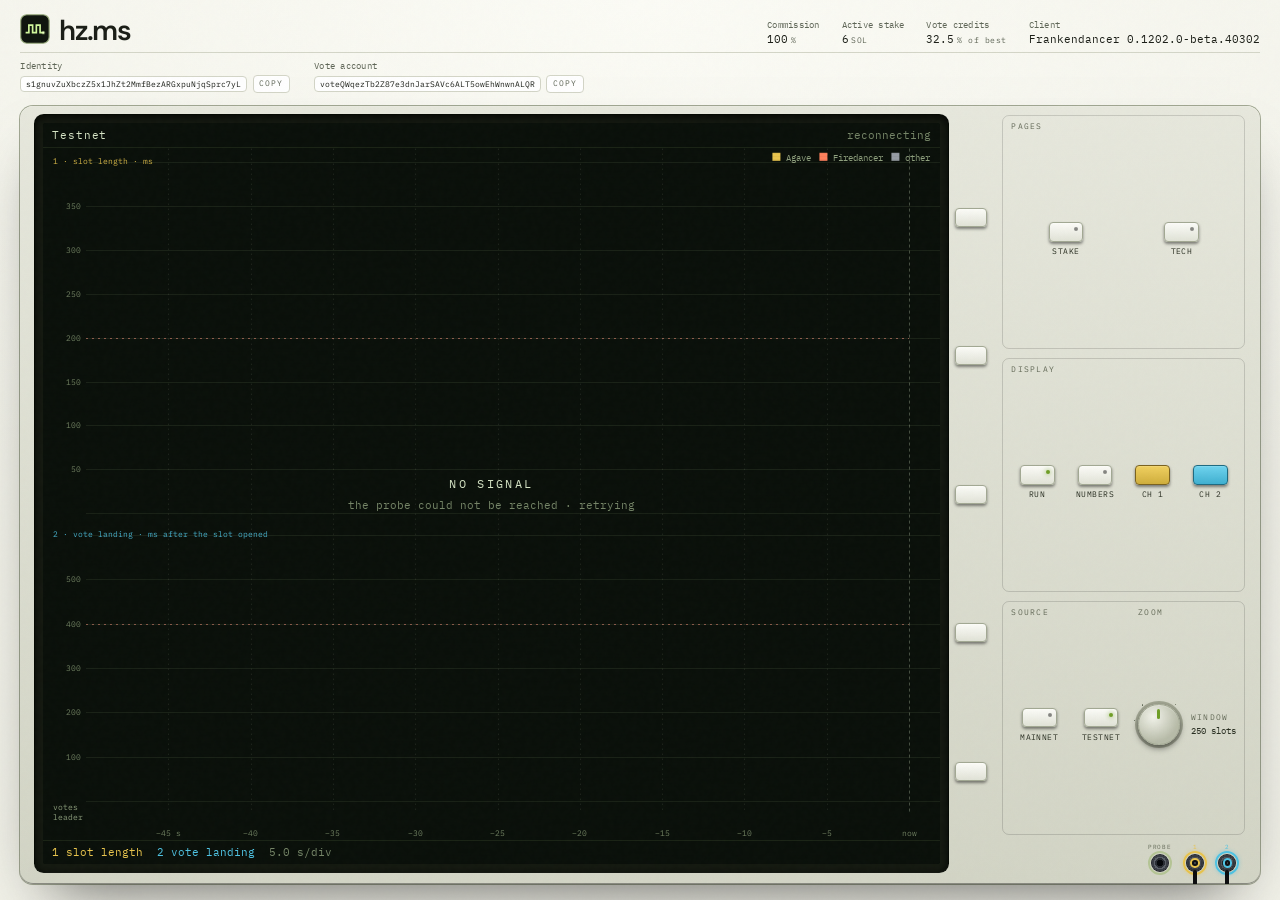
<file: index.html>
<!doctype html>
<html lang="en">
<head>
<meta charset="utf-8">
<meta name="viewport" content="width=device-width, initial-scale=1, viewport-fit=cover">
<title>hz.ms</title>
<meta name="description" content="hz.ms — Solana validator">
<meta name="color-scheme" content="light dark">
<link rel="icon" href="favicon.svg" type="image/svg+xml">
<link rel="apple-touch-icon" href="icon.png">
<link rel="stylesheet" href="css/site.css?v=1788826205">
<script>window.HZ_CLIENTS = {"testnet":{"a":"123vij84 12nXMbN8 141vSYKG 14Z57kkY 1KXoPzQA 1LinkUgf 1Z33ASnw 1ggyzmHT 1i1yarXX 21CzjGL6 25epdrw9 295DP6WS 2AY3bKHA 2BGggqBL 2JT1SRSm 2KFrkqEe 2Nnw9RZv 2Pik6jn6 2Xzh8by4 2gD6ia4x 2giwoLNg 2oSmcj6L 2oYEFhGn 2qa4LeYp 2sHNdop2 2uAz6Swy 2xFjhfxT 33LfdA2y 369hnd9s 36GzimUe 36bsEMrM 3AN6XVT9 3C5HPrFx 3D5W8dNv 3FSMZT6u 3GCdgYzY 3KHzsyGQ 3RoP1jj8 3UtHK2ZW 3VzZxonq 3ZeSZgrq 3cbm9hBy 3gJRK2HV 3gMP64iG 3hLQCguL 3hYRQy24 3hdhNyTm 3iPu9xQ3 3muw1JVk 3qbx4vNq 3vTWff5E 3viEMMqk 3vu6WYLz 3wz211Bh 3zixBiBp 41HMgAZN 41cnC4X5 42DeSPAa 44Wi274Z 45aGtJWV 4A1pHKkv 4EKP8dVi 4EKxPYXm 4FHZ6AaP 4KsiH69A 4Nh8T1d4 4P8diDfW 4PmSZvJs 4Q43MqSU 4RksyjUw 4XWxphAh 4aFhuw42 4aZDhGVi 4bxETbV5 4c76voVX 4caqQcfJ 4eDS5fB3 4ey4EJ7e 4jhyvbBH 4oJuAMQj 4quCXYwh 4veSBAAB 4vm39es2 4wibT3LW 4yFqoNpH 4yJotbk6 51uBMjsa 53NVDDob 5D1fNXzv 5ES3gXBW 5Gon8ErH 5H3sMCaS 5NGDyBti 5NH47Zk9 5QVbytAA 5aUcsWh8 5dB4Ygb8 5mBR7ago 5mGZymEw 5nR5ktqm 5nrMoH3a 5rv5JwqM 67VDb2iE 6BLwJfkB 6BTMazh5 6KgpdEsh 6NF5vPox 6Q3B9fwQ 6ZEbKFxT 6hoftRuy 6m3vRKWs 6wFvdT9R 72yKpbxn 7AMK1u11 7C6eD8hD 7H8PbpAt 7NnvvdHh 7SLh2VKG 7TtgGNNG 7atMLyqH 7ef1F5XP 7erDVnpS 7gckepLm 7jovhVhL 7o2mmBCG 7qRNK1Ht 7v2RadZP 83PWQUxk 869wepRL 86BxXaBM 8Apz17FY 8E9KWWqX 8H6qQ2FK 8SQEcP4F 8SRKNfvM 8TBLP3ej 8ZukbepH 8ZxdZBDB 8f2yE7fk 8kkGx1dc 8mMMV2Uk 8n6Vb1eC 8oRw7qpj 8pnVPdkL 8xopFJ5a 8yTYgHxT 91wkEcpB 92rKq1Tc 93GHkyzo 93b2dWnz 95v3A6aP 95ziMm55 971Yz4nT 999vPueF 9AyV9Dyk 9CYnw2VN 9FkFRtrT 9FnHoafS 9QxCLckB 9VsnbwpY 9YVpEeZf 9ZbrnKx7 9cDGcnvW 9cZua5pr 9e2RvEze 9eCo4hm3 9fWUfEK4 9jpddNRk 9ktGZ45G 9miqenD7 9oKrJ9ii 9pH8iiuh 9xoLKLNo 9zThJy46 A1voPbfn A4vGJt5Y A53vLxut A8hpKUZ2 ABREUdJA AFgy6Hxq AJLWyfaL ATt9uppa AVvJCorW AWZ5AXbh AYyyg9Y2 AZuZXn35 AdYSzYBK AkVMbJq8 AkkJv1me AknhQePM AtZkhoDm AurE3hQm AyvS9yc8 Azy46R5c B2w7tk73 B4fnmQe6 B5h2Aqwh B5vUeuec BBmcTaWt BERnY7T9 BMHZ3jsX BRASASjM BRDiZzBw BRaJXHyx BSGTVbCS BSa6omw9 BTGPpfEk BVfELudi BZH5WFdZ Bb6mJgjt Bbe9EKuc BeKrSH4L Bh2xVd5t BhQMQ1RZ BoNKtC1x Bp2KKQrz BwVDYeT9 ByMkAg2c C4LkB7w6 C5UNPg8W C5VDTdJW C6neTAey C7YHUi3x CBdvnD6h CC6dqu5Q CCZzCa8k CK9yiW9c CMCh2Ptq CNutrc5x CPnMU6FA CTDGx8dg CV3F19YA CaRBngTH CaT9dSx3 Can7hzmT CitYBuKS CjeBBayt Cn5H2oxj CnWGYKrw CnwQFPxF Co7YV6be Cpt1oFw4 Cqf3aAhG CtCJ6rei CwsgfDug CxNfJJ3g D2bb3YKU D3LMG7iR D52Q6Ap8 D71JRzjP D8e7uALa D9zb19ji DCku1zbj DEGeNbbG DNQuKizD DNSS9hnr DNiExmiN DQDeJfau DQx6XD5f DRnvWydS DS3ShDYx DSBNeSdw DYnbyWGP DaKLYPtZ DbUbeVDf DcbwQdKC Dcky7CK3 Ddk7TnAv DevBQDYf Dg5E8ktH Dhz5eFpr Dqekj3mF DsnqNtwK DtBWHQRX E43Lu6um E9Q9f7Vt EDdcMPg3 EE8x8xxs EEvESyRT EF8o3aQn EGnaDVH4 EKxYfdfs EMgVGexn EQMdadrh ER3Ahov9 ERMtDoa3 ESgP63kn ETY5rjoK EUDycXVD EUhvae2E EVtpGGP5 EYbvBPU9 EbVCEn2D EeZPaodt EkXNMRbW EpfcKyhv ErbvzZx2 ErugkAcX EsWMNRSP EvUCUZEb ExCHpAsq F1jcLYJ1 F3gsehGv F5p3CovR FAfKvBBv FBwS9NWn FFFoxQP2 FFs3d8z5 FJQG1rkz FKYKRLCF FLHB8AGE FN1YjxJZ FRsMUPDx FT9QgTVo FfDBV5at FgViirZX FgzhRQob FiFvxduk FjvEcsfi FnArQDFa FnpP7TK6 Fo3KTb29 FqtP6ztB Ft4ADhkx FwkzF2Be FzVhdCaP G1EaM8gL G1q1aNgQ G2bNSPr2 G9ZxtED9 GJ83NA5T GKKznSeu GMsiLxbF GNPfc8as GRD4cpy2 GRKiZTf4 GRSGfvoU GTguXAdc GUPqoJQj GWrov7Jt GXngqGCg GaxhkG4H GcibmF4z GesmetgD GevceSyT Ghb3vcGN GiQcU8KJ GiRhY47U Gmw9GarC GnzX7ehR GoTASqfx GrydF4Fe GsVJ62qt GuKn8nEJ H2HbxGJt H4Dgb3Ky H4Guvtt1 H56oxFq6 HKFH8Ltj HL2Ur3j8 HM1ikMcA HNFTsFJN HPjnDuJV HQCHcFuD HQET9bg1 HSsnKsod HUBezcyM HW2gsWxu HXzRSm8S HZC9mgXF Ha1CoNmA HhSdzc2h Hi6HQCbd HjuadSuy HkR63m7p HnbDLFKP HwsL7eBq HzPFqFKs J5BJHkRu J7v9ndmc J8KtAiq1 JAfBCSxx JCT2ibLK JCzKpJMc JUpiTer5 KN5NRnSK LiFiDYeV LoDE8y7v Lua3XhEa LunaRZhx MALLo97z MindhGxT NLTspezF NdTV1KJQ PAWtQBqs PRGN6Q1m Poo1fGex QwHmim3t Rv7gLS4B SCVM6sda SFidro6V SHFTdwMr ST4Ke4D4 SWizKXsU TESTZpkH THWn5721 TKMNqvfw TRi12sEa TTTnnDj6 Txh6mKsv VALCAE9T ViKoHh7i Wave8xzy WwTbZgpd Xw6jr4h6 YC1eftZY YE11vEiX YiUD1FC2 ZcJ5oe8y Zeta4StZ adraJqiL adreoi6W akicJSdN an21gX3a anc1ygKS arm3ZcZ8 axyaGn2e bay3c7G8 chopdD4f chrtyhye ctz4yB16 dDzy5SR3 dcntrvQD dedxpgLN deficecX dstCt4sD eyeY8Han facn5Kwk goJirTtc hQBS6cu8 hb4fBYs6 hxTzWqz2 hy1oTqvr ic67SCAZ iceTv97X idyuZ58F jagFjdCV jntrbAHj juit9nXU magiCagu micoBtEu mythT638 nU1dSr3k naterTR4 nebu1HSN nodEE5iT novaNtny odcT4VPY omegRhtQ phz4F5mH pineBbb5 pt14AwsU qjdyESUL rad1u8GK rapTWQhZ royLQKzr sTeV1Nsw sTeaKMfC sandFQBK sfXYzEoB t3ChqFTK tAPE22YP tRSPMrJC tSLNnq3y tcb1JMkp tce1owFQ tcs1wCvQ td2GGWDs td3n5NGh te1emnh7 testr323 tiv1ZUAo tiv2Q56X tmd8tNkj tntK86xz tsb1gMZH tse1TTQD tsidxv88 tss1trfu tstidz7t tw1WQr5u tw2NAkBp ukkjXxnV va1i6T6v vawktMPY vnd1sXYm vyRa8J7U wa11gaVg","f":"12nYfagY 1XPzXTgd 23tn9VsD 29ycd3N5 2MmBQUbG 2aUv8fhk 2jrM8c8Z 3NYHzfc4 3Y4wkURA 3YmdFae3 4UCZB7zf 4aKB1kdn 4dWYFeMh 56brmbkx 5ChLLcTk 5NcDmfD5 5XoinRZL 5e54BfHA 5iaHh5Yu 5qzgRKGn 5xqxY4Y1 6CdAjiBa 6MUqgbbG 6VrD6rFm 6cTjCnSU 6rbufHP3 7f8KzoHw 7heQNXEt 7ioBn8ah 7vUw8mJX 824UEXgX 8xPFxxu4 92KBZmtW 96cYajmk 9GpHcZdN 9qMNUfnW ARhax8Zw AUyF6qD4 AbF88hkk AiAJvL6q B4FwU4rU B9gETvwZ Bdjmn2pT CaveyqaJ Ck74pPXT CoX7RFvD DTtmneTC DadnDZbF E3U9iR3A EEbNzG6s EVERXpKy EsXshV7Y F18bnY7J FASTnryX FLF8x5uN FdkSGbjb FqcU6jd5 FrXEo8KJ Ft5fbkqN Gbyh7hjs Go6oBjPp Good1Ckw HEbMY624 HH1d1t8x HSo4KD95 J5e4xh1V JAdJizeQ KdNhBD4W M7Pcv3j8 RoboY7X2 SAgA3V4p SSTqBQxJ TSTdidhZ XQTV65qy accQD3Yg dzkLmvHK ghstLqxA grptohCz i4RxHRZK i8rvmPks idHbgNpF kytttTfR mrgnT8Ne nymsxhrE pftWbnJz pkdnU34U s1gnuvZu testFLBS ttttapkt"},"mainnet":{"a":"128xxQBi 12SrCzYx 12T8Qk49 12mZ7YQT 12nAVtRr 136HVZEZ 141P6GXj 14aukf9Y 1KXvrkPX 1Link6hB 1NTp1rYy 1RgFLaXx 1VvLBgaU 1gENXBip 1ggyZGbY 1i1yPyh8 1on2RMbf 222179PQ 22PgPLwd 22SCdoP3 22kSwfqu 22rU5yUm 23BGhzUM 23GBSHcu 23LHHFED 23SUe5fz 23fQQKP7 23iqF2vN 23zVBxr7 24CEcf9B 24PNhTaN 24f9zwAG 24oYFANq 24zRm6Mq 26FCjTLv 26JN3dtz 26gqSSAT 26iUxXiS 27ots15X 27ut2nfn 27uvZAWp 27xJRrXX 28GqjfxL 28GsfNkV 28Gtae27 28ZiBCav 28cG9Gjz 295zLMM6 29Znb9J7 29ek68Eo 29pWJ83s 2AG2Vzz8 2AKKnirW 2AVk5ScD 2Bkh1iTW 2Br3MzDS 2BzuDC71 2CP9rMYL 2CmDjWNZ 2CnJpwB3 2DBwpUcz 2DTXh3ru 2DbaDY6X 2Df1aLCR 2ES8MhUz 2Eq6YD8P 2ExaGtYi 2F74TFXi 2FhCpE5a 2FphjQsC 2G7TJotL 2GBtvCnp 2GUnfxZa 2Gfd4mkM 2GfpLDgi 2H82xshg 2HUa7HP5 2HajKPED 2HpcaLEt 2HrFwCmf 2J5yVxRn 2JFCUNfD 2JJvf9RX 2JQH3A8E 2JSxXzwL 2JYnDMk8 2JnSCuAs 2K9jUA6Z 2KC4YG9K 2KvtKuBv 2L4mpwrs 2LCUj1yX 2Le6TjeE 2LiMEoVs 2LvGD3kx 2MArJsNi 2MCnZfrr 2MXC955y 2MbDyCRj 2Mob8FJk 2N7v8pDK 2NPhx13G 2NWARiVt 2NuX4VTP 2P9ZYA4v 2PgnhDwC 2Q314431 2QEzJ7KP 2R5QU9hw 2RX5gxW3 2RXK1KSL 2RgTvtTG 2RzvUw1f 2TU1Azc1 2TeKuwG4 2TwNUPMu 2UBhtRuy 2Uxaw6LV 2UypUukA 2VKu11f8 2Vku5LUX 2W9coFHL 2WLkdTxP 2WRrKzmT 2Wf9V9rP 2X5yarNU 2X7WoaXX 2XKhUHQz 2XRUMe61 2XYSnniw 2XmhZKHm 2YGUq5s9 2YHXguZQ 2Yb5ynMn 2Z29fD2K 2ZeLxR4u 2a4apANu 2a4uUeEY 2abwQG3v 2ai1RDoJ 2b2HVbcx 2b7B8ruZ 2bk1rTQB 2bpfa8Jb 2c4BFEXJ 2cPMUw2n 2cRW63nq 2cd2DPRs 2cjRRMmN 2cjz4dhV 2cvUshff 2cziMRTU 2d3TuZED 2dBjd1of 2dWizFHv 2dfgsiSa 2dvQK6tz 2dxz129Y 2e8hqMtB 2eAPgLaC 2eDHMgod 2ehzMnT6 2ejxeXi8 2f9nAmxD 2fbMRAPB 2feVfKb3 2gDeeRa3 2gFdhNmu 2gbjGijE 2hVBaapG 2hviMc5B 2icWF7Tv 2ioH1x7x 2iptHgPj 2j7p8ftP 2jS8AX38 2k6iVPeB 2kmTLZ84 2kyABtus 2kzR19hy 2m1A2WM1 2mDrrmhS 2mHUMfQB 2n4ngpPa 2nQ7iYcz 2ngnUmCF 2nhGaJvR 2nqzrhEd 2oFxduBH 2oHUYyW2 2oQPRLw5 2obhXbmv 2pNDVYTW 2qUknKa9 2qz4p87J 2rCt94Fq 2rEwHFG2 2sSGQXXf 2sZRW7y7 2sbsdP83 2st6cu2g 2t53LvZf 2tEG4ACR 2tTXxVJB 2tVr59Up 2u4CQMTa 2uDr9mpz 2uQdYW6W 2uxEHizF 2v9vpUL9 2ve7U4EJ 2wEt7A8t 2wQX9AEx 2wTN38ed 2wewd1rF 2wuQKoGE 2x7pZ3x9 2xX5k84y 2xc6Bevp 2xgjpZeR 2xvpLwJi 2yAaxmrw 2z1H4k7K 2zLp8cbb 2zhSehWV 2zmGHSFe 2zpV1pRj 2zrS9weH 2zykwzzo 2zzBu8yE 31Cof4xs 31zRXVPo 32Cnu1u2 32UjiRMC 32XuLdJi 32YsKAsy 32bTHM3h 32ke3uf1 32rZTGpq 32s38Xof 3333wJnt 34T2vN4E 359Z9nxz 35PWzux2 36EFgwM2 36RaULwx 36fENr89 36z3vv3y 375G9RCM 378H5Ke7 37D17K5w 37Wx9Fgm 37vykZsV 386vCnE3 38NRALQD 38Q58nVU 38Qu3nKN 38zm5bBg 391qzo9E 392RNeQ1 39V8HgUr 3Ai4q26U 3B2mGaZo 3BKuvjyP 3BeharBd 3Bn1vbpW 3CKKAoVi 3CZB8EX1 3Cx444va 3DaPk6Td 3DaifGfD 3DbFYfsA 3DppNSTV 3Dx2hv9Z 3DxGBk41 3E6MR9hp 3E7ZStRg 3EiyHzKa 3EsnffAm 3FQQFWKS 3FRELpSc 3G4q5yD3 3H7bzCDq 3H8XfWwV 3HbJYJFt 3HoHexkC 3JATVn9D 3JotfSFP 3JzmFiWp 3KKBSruT 3KNGMiXw 3KiDz3wu 3L4vQsFG 3LSShJfu 3LfxGxdr 3Lvz31eZ 3M3r8Fi4 3M4XCbiW 3MEQAFoL 3Mhzq9R4 3MmzqzW8 3Mxrw1pj 3NJhtWed 3NJmT64B 3NZxFxiN 3NdhxrfW 3NpHRChy 3PMEhiQg 3PZSgErg 3Pfubj3y 3Q2e8PZH 3Q6hc6AE 3QDpywqK 3QSUzRz3 3QqRo9AE 3QyDFSKc 3RDa2ckh 3RSaANtr 3RWNnEhu 3RXKQBRv 3RXsFmSo 3Rv6ZVGU 3Rzec6DW 3SkE34PV 3SwFYpY9 3SwsFRUX 3T5HWxgD 3UAEFRkv 3ULFA9D7 3UfMeKHF 3V2Fsrmd 3V2xaccD 3VMMV27s 3VohuVWG 3VxZcS8Z 3WDh9Hgu 3WGyc7jL 3WZdvBo6 3XU8nQ1W 3YVoK8UN 3YX7PQuE 3Yd3C3Ak 3YiQ4yTV 3Z4gK8ca 3ZJ2PekM 3a2SQz74 3aBH3B4c 3aKzbxPS 3awcGa6T 3bgAhJJk 3brYfeX9 3cRbbeL1 3cZSHGfN 3d7SMggS 3d8XzwUa 3dSf3Fdd 3e6T2fou 3eUZMSK4 3eh37BfJ 3fRJ1Q9A 3fhmWPbv 3gExmgUc 3hP7yZ6D 3hnNkfKU 3iQqh65G 3iSQtPgk 3iWynpX8 3iZqXf6g 3icve82h 3idhm3qP 3jKjLZW5 3jScpFGN 3jZ1zGHH 3jqY4yMB 3jugAxLC 3k2R74RS 3kSXU3Ge 3kYgRT9u 3m6mVhND 3mCdvFRB 3mspVtU2 3nJHQWpN 3o1byyft 3o5C6JDY 3opQboMT 3pDvTi7K 3pR1aLLo 3pjRV2dp 3poszxgZ 3psxMyr7 3pzVyvbk 3q22Bgeq 3qBQJ3jE 3qg387uw 3qyadL3U 3rHip6Dd 3rWNNrkR 3rqEEEGj 3s97yjq2 3sABDTkn 3sMbQycF 3swwjfi5 3tdSGMz3 3tm92VTx 3tzpLMWR 3u3rWYNj 3uAcL6X3 3uj1b9mL 3vDioadc 3vWY7bcW 3vkgPc3s 3w33fowo 3wsewfjK 3ww9FK1i 3x9nibnh 3xnV82yx 3xo4ZwnS 3yg9V73V 41G5VWno 41kz433z 41nUTb8Q 41yNYzbh 4269xoZ8 42FVM5v5 42G2VJrr 42P9zMb7 42azShiv 43Am3PKF 44MAGZ2w 44vMvr31 45GXweYD 45RqUmTE 46BZyPCG 46EHhska 46sNrDvA 46yiiR2F 46zY585U 47CwjiU2 47QZ3AeW 47ZGZBXj 47kVwrSz 48AQWHqa 48yLAUzs 495NA5AB 49J7cxic 49LWk5kJ 49W2nfkD 49j9bnkd 4AM6rJuS 4Avyrngp 4BgVLs5r 4CNXaMZT 4CfmHjsz 4DAC1Es9 4DGecGKa 4DPH69o8 4DQKa4oq 4DSZyHAd 4DVEaUwA 4DgedZKg 4DiYiSPp 4Dp6WLE7 4DraK9wU 4ELftaMe 4ELyKNZ5 4EPJ37oV 4FBzWrUp 4FHcHPdu 4FvdBpBE 4GjZtqC3 4GqkxvjJ 4HFtToyM 4HQnj4uA 4JA9cGbg 4JHH69q8 4JahMMrV 4K96wBZ1 4KPUZCF6 4KYa16cN 4KZBM4wr 4KneSxZW 4MKi9PLR 4NJTqYe7 4NJeN8VJ 4NQvpG4X 4NULyCo5 4NtBPKp2 4Nwa7Ltw 4Nwpynvu 4PKt4c64 4PwPiQu7 4Q61ck9T 4QDY9VHn 4QNekaDq 4Qu4qbqj 4QuhERVu 4RBcrS9M 4RK7SRAh 4RRqbX4m 4RprkB9g 4SsMncJd 4SyLDBSr 4T5oFLsR 4U54MMA6 4UM41itg 4UVXQCbZ 4UaMLCGD 4UjhwWBe 4Upmf5vj 4UqiuVmm 4Ut3F1ko 4VKGtxBb 4VQJQf9X 4VSRBLxr 4VrjyXQT 4W2RUKmZ 4W3jdXyq 4Wev9yHy 4WqzUJmp 4XspXDcJ 4YGgmwyq 4YL3qLEx 4YYz8WAu 4ZEHfVqu 4aRPyjsq 4asjf6Wn 4awSMhEn 4b1onMDE 4bs5EkZP 4c9xJ6qP 4cGtH8ik 4cJjiR8P 4cRN2o9n 4cVuy6qm 4cjjKuus 4dEQnpgu 4doAn393 4dzMAX9N 4efzfg2b 4ekyTaZ3 4euFMDS2 4f97ayxH 4fUL8PEK 4fVgHz8w 4fjsuXkA 4fpUfTQH 4gA66kQq 4gAhcCh8 4h3NQUd4 4i9rydKF 4iLdUcp9 4iVQXmPC 4jGRwX2g 4jwSSfx3 4k6wgP5W 4kCWDkZ7 4kMdPNG3 4kMg9YMi 4kVchpGq 4kZcvT5G 4m9EFCfD 4moLWhPv 4mp491AX 4nDU8q41 4nQJvEzG 4p81m8iB 4pA1ufFi 4qDnnHLi 4qP1dioa 4qmzNeAz 4rTnwpb8 4sSypkCw 4u6fV2fa 4uH4G6Yi 4uP74T2h 4vZRHSep 4vb429KL 4vcmYPfL 4vh8xegS 4wMRuXSY 4wTWs25g 4xJuzsGm 4xthCn4G 4y8WNDd8 4z5mVF7p 4z645G2d 4zwYxb5m 515dAwr7 51nLRn56 52LBSEqq 52TA7JMA 52c7oaAM 53e3QY34 53eAJLYR 5429ouKu 55ACvu83 55GF82C7 56PeJw5f 56XLfT9Q 56vSo3VU 57i31UEy 589ASNQr 58KprHKF 58LXnd5k 59D6Hjk1 5AUgUBdY 5AsoSeQt 5CU8mnMC 5Cchr1XG 5Cd54MxN 5Cf4rTx5 5CzJYV6A 5DBASoHg 5DVRJ47P 5DYpYgKg 5DfMpd2L 5DvLJkSD 5EbiaKqe 5EfDZR3o 5EhGYUyQ 5Ei36L6W 5EvVJsnm 5FTKkBeT 5FbKKGdE 5FeFEseF 5FgWJcLb 5Foo2Whc 5FuBh5W6 5G3vdYxv 5GBmc1z4 5Ghq9x3y 5GkW3RBw 5Gt3y6D6 5GxLrLyJ 5H93nJNw 5HUbfRqz 5HXbZkp9 5HYjArGt 5HbyPvqn 5JZFUpmV 5JmM2DM5 5JmvFjQQ 5JyX7L9Z 5K2ttauc 5Kk3XzT9 5Koaw7Qr 5KtP8toi 5L7mb9mV 5LKsT6KY 5LQ9ykVA 5LoU71xm 5MAGJ3zS 5MJxkjyX 5MTp8sAA 5Mdah8Ck 5MqyzN2d 5MyopkBX 5N27yQQw 5N6tZFJf 5P35CJVK 5PhkCVNX 5PuQqqRS 5QbyJUvc 5RDufpBW 5RKhDnLG 5RQ8M8dq 5RvfTSow 5Rwiqo7j 5Sa6ybBd 5Sbm1SMi 5TJTRB8s 5U3xx11A 5UCjrobF 5UoEUcJ6 5Us18hLZ 5VrW7YNB 5VsH7132 5W43DEnf 5W7mAE3U 5WNeNLHS 5WRrusah 5WmpycTv 5XKJwdKB 5XP8yU5A 5XaM2N99 5Y91NZaw 5YTugT84 5ZVUhMmV 5ZZrJSnq 5ZhTazdS 5ZqveVff 5aD6KB8g 5aS3KLdU 5ah68oTr 5auSFvXH 5ayPcuQQ 5bbNwEB9 5boJ9aZK 5cMvkXp3 5cNVmZVi 5cW13k7h 5d32WhEn 5d9Mdc2Z 5dg1MinV 5dxxvCdr 5ejbTALc 5essVpBY 5evizKJ7 5exsjx99 5fSQdv4z 5frLvkwK 5gKogaUo 5gLR4Zpv 5gTMtreu 5gZFconc 5ghoFEVr 5gtF8SEF 5hdPGinJ 5iybYz71 5iz8inoV 5j8XBQ5V 5jWZkYRo 5jYomcyu 5jbb4q9q 5jpNd4aP 5kAoFsqa 5kH7FQRi 5kMSC3Uj 5krdbzwP 5m7WHQxY 5m9PAnmq 5mGNtYvE 5marvipG 5mtpv14V 5nkdGcmD 5nyfaKMY 5oTgcZYA 5ozdhaC9 5pPRHnie 5pZvwjSp 5pxtQGa1 5qWBwzNh 5quf33q9 5r3jDako 5sTGLsoV 5sfpkUgB 5sigwCXX 5smXLAQS 5t4shVsK 5tEYQPYv 5tfcGyf3 5u4r7pVt 5uJGyn5B 5vmsi6Ua 5vpiHsM8 5wT6eBSy 5wV6EwZH 5wg1KQL6 5xPVZofU 5xWMtAYg 5xhmk8VP 5yEnvhM4 5ygR1Cjd 5yq94XNv 5ysfTZ42 5zcvCFmV 5zm9g3zg 5zuNci3T 61QB1Evn 61ienynu 62RPVrw7 62RkdZdo 62cCknMX 62cMkf8Y 62qv8epD 62sHCNsf 63Fzyx7o 63GiDrRf 64C1ogwi 64JSrrXX 64WmPv92 64pP1sgq 64sRSSpG 64vJEGYH 65CgnHi9 65K47fcj 65LpYGBC 65XC6m4a 65Y3GneA 65nfPXUy 65pHd5P2 65qbM6HC 66nkc72r 677Tpga3 67MrBoNA 67fVVX7h 67jHZwjz 68LRQGr5 68xHuhwG 68z6Be4P 6AAqWN39 6AqVBgHC 6AuoKaP7 6C6qDqds 6C81abW9 6CpNyM9t 6Cu7Q1Pf 6DAV8NpR 6DLqGqb9 6Dh55vH2 6DqiGazV 6DvDZfLp 6FQnUoDo 6FZB6hde 6FgrsLhu 6GP2vPvk 6Ghggv7o 6HM47cN9 6HettMuh 6J2yA2GC 6JLZRBnP 6K1MzfKE 6K5vR1Pn 6KUfs1Ac 6KXq7B9i 6KpMrxov 6LAKfa4p 6MHA2nkg 6MVfwFhy 6Mjbpsc7 6MsfJw8C 6N2VsqBW 6NDen7aD 6NF7MuxN 6NP5boGu 6NVBSpNy 6Nqv7wua 6PeFHAFN 6QNNaZPF 6QzMaJxC 6QzQReei 6Rk694kh 6RvYztmm 6SXs6ksH 6SjkfdNf 6TFo47vH 6THzFCxK 6TRPdEMR 6TSsmLuq 6TWzwTPY 6TXTWXyo 6TkKqq15 6ToN7Sok 6UTvnQis 6VgicUAK 6WFForDq 6WVsgUoz 6WgdYhhG 6WuCgywT 6XH7XYpK 6XKqyUVU 6YWjdH5Y 6Z4V66ES 6ZBtujGr 6ZK2VNWv 6ZoHxArW 6aDs9tUm 6aLUwsQd 6ahvDyBM 6aoWs3CL 6bA3VqVF 6bBw4LYV 6bjQi8QD 6c2McyNU 6cwZMJW3 6dT3E3jL 6dcERKCn 6dgYUif2 6fQ3JU6x 6fY8bSPe 6fqctssB 6g4TPwt6 6gL3uHvu 6gbKrpUV 6gnbmed7 6gvFzeDG 6gzcudgs 6hftQEuw 6iGsHYBy 6iKGgaaz 6itbcrRx 6jGw92CD 6jQZnEhM 6jUDCNUb 6jept264 6k1YkmTK 6kMnofpN 6kz5jviB 6m1eh8Rq 6m2w7jUK 6mAyJdPB 6mTkkmXw 6merdeXd 6mygxmZx 6nBxtZbh 6oFkRdau 6p4AmiQs 6p7hv7PJ 6p8r5ZLM 6q93weYt 6q9cc3Js 6qYJWWJ2 6qmLSWxB 6qmwCTLt 6qwYjs5v 6qzLSc31 6rTNev1V 6rcFxB9X 6rtMxMZA 6s4oF5Nu 6sEi7rPV 6sXjPkQE 6sd9DM5D 6svg9AeL 6tQjXRGf 6u9YrtUd 6uYK3HEn 6uZGfB1Z 6vG7fgwe 6vJ7RMLu 6vYPZiQ1 6vf1dNqN 6vy3EpVj 6wB6goNV 6wH24FxR 6wNWqpai 6wmWiY2q 6wwLJ2yU 6xFDLX75 6xUK9Nbo 6xWLi1TD 6xksbdJ4 6y7V8dL6 6yCuMEiG 6yMZRXE2 6yWW3tW5 6yZCtEdR 6ydkbmEe 6yvmQf7b 6z7EpU47 6zHuNW2v 6ztwYq9r 6zxR9giA 71F3mXrw 71mvw97X 71vvn2Q9 71wSQgiS 722RdWmH 722eLbAy 72htvTPU 73CNDeX1 73L9Y7uh 73asqQsV 73fEqpcZ 74ANCKr8 74FVXebM 74MzXStH 74V2aTjH 74cEei19 74kshFHQ 74oK6CLr 74rDxCdn 75zM85Mn 767J5HaP 767Kp5fS 76QBiDWU 76fK38u9 76qeZWd1 76rcGHdP 774pJSif 777idJ8g 777muFnx 778hGXkx 778nW5D6 778ytdQx 77V27FLy 77sAb1sP 78BkEeKV 78D3Pz9C 78pcNrmo 79Bxtij5 7Af6iacq 7Arv5Gj5 7B6snXqW 7BmLNzm5 7Br2mfWa 7BsgpT6e 7BumVqGK 7CAZQoaj 7CEQ6ZCV 7CR3Jq4n 7CR6whiY 7CaLGjqv 7CvoGepY 7DG3VtHZ 7EM2C829 7EzbSahS 7FPH9u7U 7Fgn13Gy 7FoU5DKu 7Fp5yKap 7GC59YkY 7GQjVi8h 7GgcZpUu 7GhemDc5 7GkMBmtr 7H11TMkH 7HMHSdQk 7HX4icV4 7HpiaNGH 7HqLVbeP 7J8RbBnV 7JAEwMLQ 7JBzud3i 7JF9k9YR 7JKy6Jre 7JNZjsrp 7JZBWYMJ 7JaYmtSA 7JgwbLRf 7KAQ9VgV 7KCjN9jY 7KKiXo5z 7KibSFKt 7KjvgNSY 7L5k6uwp 7L8w9GmH 7LeaKRNX 7LyRSjKm 7MGvCrF7 7MLcM12y 7MRMfhgN 7MgN2H5p 7Mkgrg1Q 7MzrpdQt 7N1WmAKa 7NVFoHvg 7Nn8qBJe 7Np41oeY 7Nu9ckgt 7P6sTtce 7PdKhpKz 7PpXQgDb 7QQGNm3p 7QgFJjod 7RHZsRcQ 7RtC1Qgi 7S22CYpf 7S8e7DAG 7SDy8gCk 7SdBJks3 7Sgxzs68 7Sk6BiY2 7TR3FDP8 7UA9tbix 7US63RHm 7UyZ49SN 7VZM7YHc 7Vi5c1La 7VpCBW39 7WHKYTPx 7WMHZ8qz 7X1phpxs 7X4KgjqP 7X9Az5Lq 7XJzPYxJ 7XfqLmKi 7YSAVPir 7YYSgvhv 7YiDidX1 7Yw64EDR 7YwFJ1VU 7Z6Rt4Qs 7ZPbUin2 7ZTGBKMV 7Zgnf8d1 7Zm1pE4F 7ZoWbzay 7ZtzpcFA 7ZufMVQn 7a8KL1yF 7aCz7QZF 7adh14R5 7aqoStQU 7avi3nqQ 7b5w2zeF 7bMsnKsx 7bheQjnM 7bkcRu8W 7cVfgArC 7ck6b2Jj 7d7x84ji 7dDUunHw 7dsPVr9f 7dtY1FBq 7eBFfSsL 7eGwp3c9 7em8MZ9P 7ew9aUFD 7f1g6zgM 7ftxxmUL 7g4xgLgs 7gEQJLuP 7gKyGLgt 7gmHk8se 7h5PcfcT 7iHWAh4o 7iHzfT8w 7iQpzN2t 7imxL9SZ 7jQd23Zi 7jVbXP1h 7jjW7b1i 7jsA42tC 7kF1A6KZ 7kemvDyD 7kja2EB5 7knvB4bb 7mHCKMU4 7n2KEjb4 7nXbCgKq 7nzBmLSj 7nzTzRZz 7o8oMi26 7pR7t5ax 7pUoQmJS 7qGNnXKW 7qZbLuLp 7r6nyWd7 7s42cHt3 7siRnThB 7sjqKEQ3 7suGBdP4 7svXxKvr 7t9HQMhh 7tqeaFKs 7u5C9MqW 7vMcGbsK 7w42Y6X4 7wb1T9nP 7x1ht9x5 7xLCvfcd 7xTr6cuS 7xZ6YrAJ 7xmwwdFh 7y5VhV4f 7yUujvp1 7ygYBs7c 7zAHbRxE 7zFrQru7 7zXBRD9V 7zYpdfP6 82SJcKhX 82rmPeA4 83KFoPeJ 843disak 847NCCrC 84d71jKF 85AbE7zg 85KYApBi 85Lt2why 85Sdw5UL 85YJLG9h 86QfX8SS 86eDJGtm 86qwWfy5 87CcUxpy 87JEWsr4 87KkZ1Xd 87T5mFj3 87c8VmTf 881YraTC 88MCn8Ev 88VXAD1s 88XVLmjB 89ieUKfH 89j5vQUU 89vQQaLk 8A5ccvLv 8AABdSRv 8AWBhfCG 8AkdCay8 8B5JMCyt 8BLHZ5on 8BP6qse5 8BYAq21i 8BiAuCW7 8BwBBt23 8CNn4obJ 8DBNeuHD 8DFdW7FF 8DLyetTz 8DaCnTAU 8DefChLb 8E5EZPi2 8EbaQjsv 8FB9fd4A 8FTATmyZ 8FsEy9kg 8G3qBVRj 8GJea4aD 8GLRbAst 8Gjfy8qU 8GoNhTjt 8H44Qi26 8H4g6819 8J3AMfkw 8J87Jv71 8JUdrwVv 8JfcdfXS 8JnQkft5 8KQh9qZB 8KUZ9Ust 8KiVrH2V 8KsLxSS7 8L4izVRY 8L6UKZHf 8LDyyeJQ 8LS1hBej 8LwCbtpT 8M2dCzYe 8MDaKBUX 8MPs4VgA 8MUb347S 8MWYvUHx 8N7gYLmx 8N8mQNxC 8NNH6DF4 8NNe7128 8NY5uMck 8NpDWRcK 8Nvaxzif 8P9Rkkrh 8PC2Kz8x 8Qtcry8U 8RVB6cgG 8Rj3pMgo 8T8AJfUC 8TMm6Jdz 8UEVkXXr 8ULKdbzb 8UuBxPzu 8VHEF4p2 8VNrmdNq 8VR1LN5M 8W8v28d1 8We5Dine 8WikuDp4 8X3apoyw 8XBEyses 8XBdeh92 8XPdjMKo 8XouCeHE 8Y1LQUBZ 8YDFpUV7 8YSKzSaP 8YUUevwv 8Ya3TYpA 8YaBMGzh 8Z3fTkNA 8Z9iWCyN 8ZX2Saw6 8ZpiKbPM 8a3KxT4j 8a4juhtQ 8aMWBMzt 8augxYLU 8aySXUFr 8b9gQYHc 8bCe9Up1 8bb3J1DF 8bsQbtQd 8cDcKyQB 8cGaH74r 8cHVM48j 8cXYpP1q 8cXh57YY 8d4JgMjG 8dUxu9WG 8dxb78Wt 8dzeJdhG 8eDHMfuP 8eKCJ2ER 8ebFZA8N 8ezoQ89J 8fWMWCYm 8fWd31DD 8fkkDfy5 8fnTWiE2 8gDfqHXZ 8gN9cw28 8gePA3eA 8h1hkR2r 8h7mMe4c 8hAYbagN 8hKAKhso 8hKg5DWV 8hLJp7c7 8hYfJYNE 8iEj3rqX 8iPq6fEu 8iQzJtou 8jvo2GYE 8kVxv5Hp 8m7RohJY 8m9YmFf1 8mDohu5K 8mar3qQy 8mmimB6U 8mpMpmjD 8muBNZEu 8muk6un6 8mx5JJTa 8nGcHX6M 8nLSzute 8nZhRJGh 8nbE53mc 8o8wWCYN 8oAyvdyW 8oawJU2b 8pBTjKBD 8pHfuU2M 8pHrSjs7 8phv3bKQ 8pyp3vfV 8qXHzEUT 8qq9ZCYR 8rLbDSac 8rU4tzoe 8rW6Wq7P 8rxbnQBW 8s15BRTz 8s3AVwE3 8s9zrcto 8sChneJL 8tAG3bBr 8tVTarmF 8tjFeSAp 8tvJBGKV 8uJiHDJ1 8uPW9msN 8uhDVuLQ 8vQq8HtR 8wpxF58u 8x12HGGe 8x32Hzkt 8xSnoVck 8xWVPnst 8xfH6mqc 8xjszcz9 8xnUTF2o 8xpkJDj5 8yH4svoK 8yjHdsCg 8z9CVzNL 8zKjXdoa 8zQfEjyq 8zkTfXcW 8zuEqqFK 913fNi3N 91Cn6ib8 91P6NgLg 91oPXTs2 91yhBhba 91zmBkB5 92RwPzc8 92td2NEH 938SXXTP 93Q99nhd 93ahxwMs 94KCHpfZ 94VJoavi 94Yk444B 94jEjmak 94rvXTFf 95LHMV2U 95RQwWLf 95wxzuaq 96GKcfXV 96JZkRR3 96RfHPQb 96mG2jY9 96sNuJ6i 96wnfN6G 97AnHo7Q 97baPRWn 98wnXYX7 99EgN341 99LLCbEn 99rG5Ahk 9AGg7gEM 9AW87WqA 9Adg6xMA 9AxeEYQd 9AyqW5yU 9B6TewEC 9BYCZWYY 9C55JWc5 9CMjjvgw 9CW4dkGi 9CYveey2 9CkmXJfK 9Cqh3HbB 9D2PoDQA 9D3o3EYe 9DGGDdZA 9DXwgP55 9DzPRCgh 9E3jS6Xr 9EbXjVmx 9F5CUQA5 9F9kd95o 9FLxTNzy 9FNJGu2z 9FXD1NXr 9G3NaKGM 9G8gRQBg 9GHZL6hr 9GP3uaTd 9GSMKLmw 9GWcFq3v 9GtA2qLt 9JBFg43n 9JNhXBX8 9JVnawVb 9JXEcd2G 9Jfm1MDG 9KUAXqbQ 9LGtqBXp 9Li1Q12r 9LsArjsN 9MTa38Yw 9NYHBnAF 9NhyP9ZM 9P1NHBee 9P7eDWUG 9PLb2uKP 9PRr9k87 9PfQTavc 9PqYMEFY 9RBEKp8V 9REezAo5 9RJLdqTs 9RNcsDDL 9RfEsZax 9RjM7i8J 9RyKhwKk 9RzpUi7f 9S26Tfar 9S6v6Amc 9SRzB7rn 9T3TxQoi 9TxLfw7i 9U4WqNGV 9UEoc98Z 9UKnd8NC 9UM8wQ8F 9UibvhAa 9UjkyAr7 9V8hRYEw 9VNgapvX 9W3QTgBh 9WBsYieb 9WgUoM2t 9WgeUNnc 9Wmaz9VP 9WwmTgki 9WzPWqKS 9XBMLJeU 9XhmwxwW 9Y7cditJ 9Y89ck1A 9YNtX74d 9Z9jZcgj 9ZJXBQNE 9ZTQshJd 9ZcK2Q55 9ZggMiLu 9ZogGD16 9acgpa8v 9bembQeR 9bkyxgYx 9bupGu2B 9cXMGLsB 9dH6wfdJ 9dcZ5wUD 9e158dwR 9e3j35uM 9eEbZ2Qy 9ePdhEww 9eSQYTMW 9eY2XmXz 9fAv3PYA 9fa5wcqn 9g1sV2c6 9g5c26Uu 9g6FVu8A 9g9uDca1 9gEwvGhG 9gFxqsXb 9gNKGhXm 9gUup954 9gogBxEf 9gvrYPxo 9h8gj8vS 9hQqNe3D 9hW9hy8L 9hkSnKvs 9hrdpfdS 9iB3Xpz6 9iCVcFFa 9iFPQbP1 9idVa33N 9ig14V6k 9k5SwDEg 9kLgWPvg 9kRuQzjw 9mM4auBp 9mPsJgF7 9mtfELWE 9n9puYRW 9nLbPiuu 9ne9HadD 9nurZxF1 9o3vpTZw 9oNFxTez 9ofF4SUu 9ojZ7Ver 9onbjd86 9our1o8c 9pALuy2C 9pBHfuE1 9pZ1QB7b 9ppJrpsb 9ptZMcPP 9q16BB7W 9qhW1KJP 9rP4tsBc 9rgnmcef 9rhGzXSA 9rkJMARq 9sW4Vz9B 9tXRvvx6 9tbe1ZUF 9u5KanGp 9ueKvL3W 9ugjkWWr 9urkC62u 9vRyAXCa 9vwoDJuY 9w1C2cLY 9wpkUu4F 9wsBVsdD 9xH4i2KP 9xNHJ1Eg 9xXXTBeb 9xcXe4WR 9xqYNpss 9xtZn4Me 9y8v61vv 9yHBdX91 9zFzeaiS 9zKq5Gtc 9zRBvhPK 9zZnXGUX A1TPJafR A1vqhA2f A22UyzeY A23LfQn6 A2d2LZx8 A2jRViNk A31WuVEA A3sxu8FA A4VwUQEg A4doj3bu A4eh3mcc A4uW36ZA A4zpvJHz A5SFN74C A5YWS5nL A5x1CSdc A6JuS18B A6h4oCHd A6q8636g A6vboCdQ A7fYq3oN A8uAhqAN A9mvukTd AAbwsh1F AAoBorcR AAxKcKiu ABC1U4cf ABREU5Yk ABTMbv3i ABVo8f1K ABjsEMXh AC89cpRd ACAXgo2e ACEEHZAF ACLvJzau ACvL73V4 ADXUz4wz ADjyeNzW AE6LkUY2 AEAJtnjj AEHqTB2R AEUKg3Ru AEsAFik5 AEtAkCwv AFBHRGWn AFHqwwXy AFPMWCMC AG1PsJMQ AG6tZTDG AH68U4kz AHBRFKWY AHKPfZmn AHNX2YiD AHd1XhNE AHij58kn AHtQsWaS AJ1KiJ5f AJhEfKmh AK228iLG AKV54s6w ALGd9Z4i ALM4Ccmp ALPHA6rd ALQDJMP8 ALiuVWoT ALp2GdA1 ALt5DAjb AMukCLCr AN3NVCwA AN7iYYkq ANC1u9sY ANXyturi APK2oa8n APVAasfn APfM1G81 APzCAkmp AQpLGt99 AQqdihc9 ARKk6Rgi ARWCLSgQ AReejek8 ARhwM3wJ ARi3qoHp ARjog7qH ARpMCfdu ARzWv1Tf AS4i8EXU ASHxdR2v ASabNQme ASgPDJwa ATP499oC ATVhQQS5 ATbocCfo ATk65xnh AVZRMG4S AVjh8Leu AVnUR4fL AVsoUxH9 AWESDhx1 AWLvRTGb AWYxxvWn AWZhUiQj AWcCdYG7 AWrcYkuh AXssCqho AY81WSfR AY9WNgMs AYBK94wR AYMMyFLB AYXxciUd AYY1TCe3 AYmnzRqj AYrDA9Nf Aa5LiSJk AaAPRcS6 AbRu32va AbaEAqMJ Abigm6vL AbvfvRfK AcEgeTs9 Aceq5FEq AczTBmzs AdSHK6vp AdfKEjjp AdvhgTLU Ae2Huz1W AeQCpr8n AeU9GcsE Af1RNEKM AfRk37yy AfZTWYoF Ag2kibrw AgFbq2e7 AgyoEHRQ Ah3VsEBp AhB2rKhX AhJ2EGV5 AhYT7mPd Ahomu7j6 AhsK9Nyz Ahsu2Usu AiBEt9kE AiDoLWFK AiNzrveg AicQr2zC Aj8CKep1 AjRRNhBg Ak8g5Bso AkRU5Q8P AmjX7Cer AmrNEcn9 An5toTrp An6tZtSY AnEmnjau AnK71AaE AngnTAjf AnzyjWyE Ao3jriPX Ao8u5jGM AoBrkYcM AoDbFJ9M AoHjRm72 Aox4eGGD Ap7NVFns ApbazWeT AqKUPUXw AqTkFzBd AquygxEd AqyRvpjj ArJPfDnS ArMBx6ve ArQ5bTBZ AreCFzbU ArvSm4yT ArwXPraj AsMpvJ3D AsMxREGt Asdy6QZJ AsxHPFyh At33XiUR At9CPXBR AtWqgkjv AtnrgKwY Atom7LRk AtrQdby3 Au3GZtCq Au9C3Nsc AuRvjCzv Aui7o83X AurseT3W Auz3cR6R Av8EnYrP AvD1LWYQ AvJYYSCy AvRfdGRw AvUBdp59 Aw5wEMXh AwQDcRY4 AwWbJBWX AwcMVMvm Ax7KggS7 AxP69NWf AxZTfYAZ AxcCXu6E AyRAsxwT Az8f684m AzKogMRz AzQArGKK B1EeBdHu B27QcNfB B2PLmxeK B2os7ZJa B2rZnGU6 B39waAGD B3aNJHH7 B3kpXEm1 B3tgHpEP B4ADKTrt B4WdppZG B4gaiDfC B4gtydU8 B4ojAzPH B5DJjeGU B5FvRFgx B5RJ69LP B5dY4z46 B5gQ485p B63WdeGj B6M1xdek B6kJdS5x B6vdpyM3 B71MBZXt B7PvknDP B81PK8q3 B82ZJmE1 B8B5dcao B8BYtNJt B8FLHgrh B8FcaJY2 B8LSxhW4 B8zSPy4E B94PGWcx B9MtPpq8 B9m5KhQH BAG15DVc BBDKghZo BBEyr6gL BBMarC3f BBNg9PeZ BBqSceKe BBs8xqKy BCJN2vZF BCMxzUSP BCWMkZJQ BCeczqpT BCz1QsQY BDrpuoFF BEabMcnH BEaoC3SJ BEb2Bbjd BEiTniUk BEn7DiAj BEsnodYC BEwtf3NZ BF2y8ufz BFKfyZUo BFh4PfRj BG97YYrC BGAjnivV BGKEs26w BH6aHw9y BHHvQHzN BHLcCG3F BHXuQvH7 BHapp7Fv BHin3N7C BJ5gWZ5v BJ5yzspH BJo7GiZq BJvrWSfo BJx1bjYy BK2Sa1Zw BK5YdWpt BL4aLa5D BLUEHGDi BLhJesH3 BLkCxH2T BLszzSg7 BMKpfnRU BMgRRspY BMpcuswz BMzLQmMj BN7Ba1n8 BNdc3V2Z BNj36YcT BNtHBLo1 BPKAfGkk BPcEuxog BPpsgSJw BQ62a7rK BQpbzcQC BR1aTt4Z BRAZAtTT BSBAMfbA BSGMRbK9 BSVckjdW BTGPbq4K BTRzeuu1 BTkreMKW BTnv8PKr BULKzVM4 BUXBKYed BUv44cVt BVHwHvRN BVQ5KNTc BW2h3niF BWEN3Pve BWFxVTnX BWpBbBvt BWwE2FKS BWzk3SVA BX6DGLyb BX6y32Td BXAxLMMM BXNvuEEW BXwE33E1 BYKq8z9M BYYyjVc6 BYv5HbmJ BYwJVaM8 BZEKgaYa Ba7Af6JP BaDhUB1e BaPqtDab BaRZVyeu BbRinuc3 BbkVftbD Bbowkhg7 Bbxrc95U BbzFjgf8 BcAW9BLx BcQx8zeH Bckspb16 BdcYVQWw BdhJKfbD BdyUHfU1 BeSovDCz BeWxjfkr Beastwkm Bed2fv1S BezZ8NNV BfHaSd2p BfUCcUFL BguebdmW BhLHmVwM BhNnboEZ BhYR5B5Q BhfuYBxM BhoZ7B21 Bi9kKNxf BiJyo45n Bib11dbh BitokuDH BizqNbnY BjMrDLPC BjiGCB7n BjnccCqS BkNEqx2W BkQZS177 BkoS26vB BkwGGSKc BmEhEjds BmovY5AD BnkbfNop BnkiQczi BoNKmNCG BoNPXAZq BozZETAZ Bp73bXhb BpGgJXm7 BpXJfjJw BpdmpWst BqKZxaLk BqLf6Gx8 BqXMjY4f BqqXVMLm BresLznE Brry7zX1 Brz8o9JM Bs38WbiB Bt5tRzCQ BtjnzvrH BtsmiEEv BuH1zaHC BumMRCFz BuonuQoA BuzeouGL Bviypvk3 BvkrtxZN BweDK1ih BxkAkLR2 By8MseMK ByZZt3FE ByiSccsr ByszyWdq Bz4Ccakz BzNSLaU1 BzavzGFZ BzzY4tiY C1DD4VaT C1LQjxk3 C1VCXcpk C1bPkZdC C1ocKDYM C29HVWgX C29mjzEn C2PALbvg C2RThmxG C2U8KMX7 C2WHyNvi C37Z4aud C38mmGPH C3MwhRTG C3NE9xoo C3iauqyD C4Zqwn1B C5xadtyM C6bohdmu C6qLd7Cn C6wW5axK C71kfMFm C8Bey3LK C8ExB2wR C8MqJsek C8eEG29N C93BYi2z C9NUvDhL C9P27SbA C9TGq3QY C9YZW1iJ C9mK4wjZ C9ynUhPa CAKCxhx9 CARBN9PY CARmX42k CATdHBHn CAa3xakW CAo1dCGY CAr2TgXQ CAuWcHeG CB5NTPpG CBDXrujw CBZAzvNy CD8haKfw CDUbve9u CEL22Qx7 CET8nWFe CFJxKnx9 CG8AvHxY CGDu29ct CGcfcKeg CGn1KMq1 CGvoCZzi CHTkNQ1F CHiLLR2S CHk8AQ4V CJQnP7nS CK7KT7Mv CKGEmN5M CKHD2K2L CKUeNgTU CKhgtm6r CKu7GoEh CL3NV62u CLQxgb5d CLRMmAKh CLaR4u3e CLmgYBmH CLsFr1KZ CLtiQMab CM8oocsL CMPSSdrT CMTKtgW9 CMVVyF9G CMjM3TAn CNiQdUNn CNsMpK1K CP7Xn9LW CPGEiC47 CPKv1uia CPLpdZEt CPWVTVc2 CQ8mVMDS CQGcxQ7k CQRdJUwg CQY7Va3C CQdLgwkm CRMcE4dD CRNyGD7x CRVX1TmX CRo1Hq2k CSMJnpwf CScVCD36 CT7vs489 CTDGxTK7 CTFiUKFi CTPTb5uE CThLQDwB CTwsrupt CU1hbXJ1 CU4J884H CUEx8Ga5 CUgRVA2F CUhajmzX CV99G9WF CVFuFtLf CVGwNaC1 CVRr5oHC CVYCAmCy CVfp3Lhm CVgwMrWo CVvaeDPR CVw3vpyY CW9C7HBw CWbqDots CWdQ2R7n CXHianUF CYvPKdSc CZB3VSX5 CZG4vj3q CZR3ReSA CZanBzZH CZntkEXg CaXjijwh CadZ4CWW CakcnaRD CaxhCyn8 Cb3ihw7r CbCrXHQT CbjHNodA CbqZPjqJ CbvjseFv Cc6t1jWT CcFvNW4M CcSZu8z5 CdBXcUWn Cdu1sxTC CeJjdkRw CefSPTWn CeqVckrA CfL5ZMpp CfW6K7fH CfgRXmp1 Cfqty7b8 CfsHRtKR Cfzr49nL Cg32P4Nm Cg7HM2Bs Cg8ESZZW CgFxrXHe CgZuELcc ChKZmewG ChSNmLA6 Chorusmm ChsXtSWY ChvrgvuX Ci9ENYyM CiTPW1cp CiX5KEqC CifKhzxH CinbbRm5 Cipdefen CjRcWX7X CjmXSapt CkAYk3es CkD1PCcr CkUWMAHn Cm3pNKwc CmM8E6R2 CmSbvK71 Cmd5Ddx8 CnKW74Hx CoG8d9Fp CoHFYUXP CoKTsEas CogHetyu Cogent51 CpNnGGhg CpXWq74o CpgSfd6Q CpkJkkjq Cpu1kd2L CqYJtBrH Crcg1Kfn CsQjC7zX CsTWPkfH CtqDF71r CtvdyHYt CtzN7ysR Cu9Ls6ds CuErF83B CuStTdKU CunrHuYj CvEeKZz6 CvbR9911 CvkcrWVs CwEkt2nM CwHfrZDn CwQ5bApc CwSsbkuf CwW5dVGR CwugxaTQ CwyVpfmf Cx5TBJZS CxKZipXW CxNyEfLk CxX1AnsU Cy163pUS Cy3AEMTk CyDZRc4y CyKg6xw8 CyQsuqeK CyRYTVHK CyXq5SRp CyZSmAp3 CyubmaSX CyxpavCB Cz4xM93L D11Uw6c1 D1A4F2yh D1SmErRR D1Vbgkrh D1q6iZsr D1wBT89b D299JHfK D2RV1q6F D2eiwGVw D2fjWRzG D2zE3vSQ D34Z3gfa D3htsc6i D4H3AgYJ D4KUs6wF D4Vu4zPW D4r6Rcua D5Uob3kJ D5a6rs3z D68sMk2F D6SA7vrt D76Mkqg8 D79ekUig D7Dq6Jd1 D7RMPEwi D8QzGPab D8n2nPai D8s1hPsZ D8xKNftH D9xtSNkf DA3n68DA DBH7KRWP DBWZBkCq DBaSmmAR DBvpr64X DC2GXqW4 DC7vmgrC DCJAmEVG DCKyEmME DCYP2QzN DCb9K3c4 DCrAdecM DD16hofB DD8k2d6p DDWH8aYH DDm2pGVv DDnAqxJV DDqKscFu DDwrdPVQ DE1bawNc DE5R34EU DE8hjGgK DF1owXYZ DFHVESVw DFKpLioQ DGDxoQyR DGSnEPC6 DGtqeCwF DJFwG4CL DJTVPQHC DK3nTs4V DK9FMbMU DL6BkkWQ DLKmnwdv DMBH8v86 DMdqFU9B DMfujAH4 DNDeTrHR DNPTvDYt DNxA1JfL DP9SwUE9 DP9iBgK9 DPVTe1NX DPvUzueH DQhhWaxS DQx8rYQP DRAuamuH DRLZv4me DRXT8ddh DRpbCBMx DRvvxKrk DSRVdh9P DSW36ESW DSdAk8SA DSf8bLPH DSqjVZat DSssXReK DSys7VmA DTTHmPr5 DTXqYJfj DTr47swH DUND26mE DUTmPzM9 DUeWJCoM DVCAtcZn DViARWAW DWSLKdWL DWehv5Xp DXRVHQkT DXxxrCCv DZDvqmNy DZJqFVjj DZmu9Qqr Da3q4mHn DaAJkSgr DaPFjMas DaRKu4L3 DaUoLhNf DbZvDHBM DbkadwXp Dbrw3NnK DbuCCdxH Dc3E4cPJ DcTPJqPN DcbywySP Dd77GcpZ DdQq1fTX Ddw6jeuT DeBCbULC DeK4Jz1L DeXsDvvZ DeepM3FD DefiihS7 DemZtWs6 Df16xM2X DfCgaZfz DfQcviuU DgRLtnbp DgtZn9te DgworoSe DhLo6eLQ DiC6yspy DiFeTctQ DiVJyrmN DidkDYa6 DiqTGmY5 Dir9kEwa DirRBjk5 DiveRaPK DjB6tcFn DjVALf6m DjYsuLvY DkiMMaWH Dkx9YAMw DmrWD3xR Dmw6dCVw DnN5dnZX DnQBmTJy DniNcqix DntrBbRY Dpq7FbC1 DqChPr1h DqjASdEA DqjuGwQS DqtpdyDn DrFtbxRi DrNhggKj DrgJHzfZ DrmN8mcw DsFoqxR2 DsgVdsrt Dte16r88 DtpwEimu Du2Hk5aH DuMbLwZZ DummYHDp DupN8puw DuqCE5Wo Dv3onMpT DvmModZn DvxkwYkF DwR6626e Dx2jzTWJ DxJtrdwG DyW1zS2B DzJnd6SE DzKoGWNV E1LLQbL1 E1XrKYsm E1YZmFAe E1r4Psq8 E1vxLnTz E2BbGNKf E2FHj6Ls E2U3nBKr E2eEFcZG E2h1s8ik E2kpAjw6 E2tFrwdz E335gyP8 E37LBMbQ E37XTWD1 E3HTKAyi E3PYoUug E3Qa2YJ1 E3UoQa7W E3dzCqvt E3mDbFMr E423hcvG E47gTCYd E47oXyM6 E4AGwR2N E4Fw128T E4PfRLu8 E4QRXgmr E4SHtt94 E4avqNA3 E4c7KTuW E56TqpSw E58rmYjk E5LPk4JS E5UXkzUx E5Y5gFhj E64aouHK E66aC2Ri E6GLNLK3 E6KK3gkU E6MHPr3q E6goM4WE E6qEjtGe E6uScYc1 E7Qmhwqq E7YER5q2 E8UJcFLS E8Y8pbJS E99w1XfS E9Dq4Nx9 E9gss3iS E9hD3iku EABG8UVx EAJ5PJi3 EATpCzQN EAVLKBnE EAW9vxqo EAXqkECb EBQzxHQ4 EBk678aQ EBvTg3ez EBzzGn1z EC4aPcHs ECNDPr6A ECNnK4Vj ECbUT8a9 ECo8pYx2 ECzCPoy2 ED3bd3fv EDCzRH7n EDSDTaMX EDTwdZ85 EDqyQgj5 EE6ZP6bq EEXzikpB EFC3oAco EFLGFq7g EFSY1s9s EFXdcrD6 EFazZZgG EFoxLuU6 EFrfBrXk EG8c8eWa EGMQbtxD EGNCm62s EGqMN574 EH9xqext EHXvBCCW EHZmfrqd EHgBPwWp EHijB2eC EHmeXxzn EJ7mDqPG EJEXJPoY EJGm1Jwb EJJk5SFg EJsJx7Sm EK6SjLmN EKRgLwAt EKm7cLFG EKsmGK3E EKsxYzDD EL8nGnh2 ELTHh1yM ELgKZCjL EM2Km6c5 EM4fRuq2 EMLyrbHs EMdrwshN EMyd7TAe EN3WJGTg EN5F2BU5 ENAGHntc ENJYwGQy ENScTpPM ENaBsQr4 ENeSubYs ENj3xh3m ENoB7pSG EPC4Pw7D EPFZFVrX EPcigMLv EPuzgpXs EQTkooxZ EQhTjikb EQouA7YS EQybsk4e ERAWNKAe EREmfz8f ERVrnS1V ERwrPpSJ ES3dzpsH ESedCvkZ ESu3mvaa ETMry5Se ETcW7iuV EU65BanR EUcJwf7j EUoMDreg EUs4AYUN EV26URjv EVV8G8Ju EVza6WyZ EW2xCz2z EW8DFK4L EWARp8Sy EWDMXxfo EWNAykiH EWNF7dGC EWVD9GWP EX1oqSei EXDYjV2n EXSxcyG1 EXckihF3 EYPNANgo EYV9dGda EZGiTrwc EZmt21wM Eatjc2ba EawufpdH EbCKWDbT EbRLUuTD EbiySL1P EbvGVnGd Ed9WjPnZ EdFUcP2f EdGevanA Ee8dX3qt EfEqACXw EfMNQi2P EfPYQ4BU EfSjGnk3 EfZRNP9f EfbZrWLC Eg6TntRa EgHNp9Tb Eh8Bhfkv EhWbQPdc EhYGRiFB EhxuodLh EhzKDJb2 EixLEhCt EjTUi7M1 EkCJ7Asu EkvdKhUL EmAd62oV EnYAzNB2 Enfiw83L Enhz3CG5 EozXzcbm EpJuRrAA EpQpQh1h EpYKzjdX EphCGckq EqUYjwSr EqcHiQna Er27jUHS Er8xKGRz ErZietq4 ErpDLE8S ErypawcM EsYw5sD2 EsusXBnY EsyWo3SX Et46vYH4 EuowRLCq Ev2pu5Sn EvBsX7mz EvyYsQ9W Ex1AxFCi ExCHWgfe ExKFUD9w Ey5wLhvK EyJYxtBo EydLxzdW EyygpGvq Ez3VtraC Ez5cFGnn Ez9i3NHW EzH57zgu EzU2sc6x EzbarEhR EzfVNtE1 EzzMj5mz F1DdnxNd F1mKdsb1 F1otCZcB F1roFmRD F2PL94qV F2f3SmGs F3EikjXg F3hf1BjS F3kmdRj3 F3mSRAMj F3vZKa2P F4JAdw2r F4UxsAC7 F4pm7XrL F5GtRmwu F5pvQDyn F5v1PhgL F63Uozam F6kVwubX F8BXUWw7 F8VbxEcf F8ewCqeb F8nLmban F8qR8yEt F97ZPL9Q F9ro7zou FA8ZEKsJ FACb6bbT FAkEp62q FB27tKck FBKFWadX FBzYiUZW FC72w2vx FCF65cba FCWkGAHD FCXqCrMR FCsnmRnR FCtYfMeA FDPYuGTp FDYWQqxA FDiMXJR3 FDuQpQeU FFJ2139h FFakbeDZ FFevTkyw FFkhPQ5w FGRgsi4F FGiEdzde FGixZ5rW FGkqcegJ FGon5AKs FH7UDggS FHJAXeG3 FHivuy1T FJWcJ7d9 FK4Azuto FKy2JxNz FLCwcTkH FLNTrxVV FLdGLiTW FLeFUyKZ FLsN79ur FLvbigo4 FLwV8tm3 FMFht8U6 FNKgX9dY FNTPSUuR FPnTKNwe FPrfWryv FQ93LQUy FQvfMRxS FRNXzuVb FRSM8eJm FRWc4iE3 FRwb7Beu FSQtc2Ur FTqrje9d FTtU2acR FTx2uJDR FUEip7cB FUHUU469 FUNPsh7H FUSVPruS FUZs8VJB FV5AYeey FVYbGeJB FVZQrPik FWdSJo5i FWm8kAhQ FWu44Ktn FWud5zRN FWwwP9tN FX7YhQ9W FXP4v5fp FXejRLB3 FXuy8txN FYCko5v9 FYoC5peN FYqcEFFC FZYtex3E Fa24w6qL Fakewzov FansSbJs FapHKgPs Fb77sbwg FbB4wdnS FbWvzWaA FbYX2uN5 FbYantin Fc69Jy7c Fc6NNdS2 FcmhQcaM Fd7btgyS FdH9QEQB Fdj41o1t FdxgNTa8 FdypUWgR Fedy7QvS FegupyRy FemYxfqu FfLfJRT8 Ffnf9LCF FgUmjTvt FhSjQaBE FhdKL7Wn Fhor6EAq Fi1wAnPH FiN8k4Hn FiPM9nA5 FiegZDBQ FipGDVpN FjYEr2UC FjetETrr FkK84oBY Fmk5EfZM Fmv3VcMu Fn6JYw2G FnTDdX9c FnUrvXxu FoAtXMbu FoPAZAex FoXyHJXd FoigPJ6k FphFJA45 FqK1sRwr Fqc24j9d FqkWmm1D FqsLHdTr Fr7ha6qp FrMWZY8R Fre3BWow FriYGSHP Frog1Fks FrqDcSdU FsThkwfj Fto2xPVk FuC2e9oR FuFJ64TW FuFXuEaV FuwZDxMo FuykHXVd Fv24kjWM Fviu8yCh FvsR7Jp6 FvxZzLDD FwEMRoR7 FwnWx7x9 FxQ8bzuy Fy7RCjDd FyChp1cG FyLVPAKk FydcNxeP FyrwfMao FzDD9oth FzQoVfSa FzQqaDSt Fzg5brYh G196e1r4 G1eAmANV G1iGE66y G1rimRnv G28aVhiY G2RU2DCB G2TBEh2a G2WxASXH G2o2CdtX G3KFVu5J G3a3iYZK G3in7yLK G3kVWsw1 G3tSiDTD G47NBEbX G4GT8z4A G4Jaj4cw G4P2VuDT G4h1iRTF G5Wf5Ai7 G5dzYQwB G5zsv2Ck G62NpjP3 G64CYjkr G66zxN92 G67JuFoz G6M6hc2u G6MVtXZj G6QVNexy G6UBgntz G6e3v9wg G6ghuvyq G6x4WaZV G7GDiKiU G7XUCB4c G7aa21Lp G7dh7XAm G7nQaSiC G7xdQZzZ G83rtvbZ G8JFijJ2 G8NsJYJ7 G8kUFxhR G8tx5MaQ G9vCpJUU G9zjZXD5 GABEZ4rh GAVxXyCj GAuh81d1 GBKJpAX3 GBQ2GvTz GCEAUvTP GEBChpCG GEM1N1UE GFJwsFpj GFRVoCcR GFXVa19r GFmC5vie GGCeF44a GGX3BEoZ GGeajvuQ GGtXjADu GGzw8hLS GH3enpsk GHQsq6bA GHebat6B GHtXNmDR GJEykNXC GJPLYv71 GJVnozbZ GJqLdDA5 GK1dUWJJ GK2YYwmQ GK9zfEjQ GKjdsaxJ GL2mdYoX GL83eqMD GLLxmEDj GLWHavSS GLq4Ky1D GMWw8ZsA GMo6WFiM GMqaPMwF GMy4Pj5R GNUgS1TQ GNeU7zYd GP1odG3o GP2EFfT5 GPSSYM5H GPSjAGfm GPhMv88z GPidFYjn GPsiyxSq GQ7JFWsm GQP1hU74 GQVFsmPH GQiWnDYr GQtaiZJu GQzMeEMw GR24qfKo GREEDkga GRFrJtkg GRM9VYyB GS9eb2PL GSTampk6 GSgL3RjC GSiupDb2 GTUiKrTk GTUiPXxs GU8gqp1K GU9KifqV GUM2PADQ GUS7x4g9 GUVafyVe GUmZdfb1 GV3eno2R GVfXrEaE GVhpN62t GW7EZNGq GWEbBrvf GWJyUxzc GWT3SbW2 GWZWKeU4 GWrehBbY GWybpNeR GX7htPei GXM6WNFX GXkcz6bC GXnij6AZ GY5wKePH GYqZ44fs GYx8kpp7 GZ4U21pY GZouT6RQ Gc2FfWsf GcKGNF8Q GcPxVBL4 GcfTwPhD GcjFiJdT GckikM6o GctwAj3T GcuiQs1Q GdF9KoJJ GdRTyqq2 GdVrHn98 GdXig2Pr GdnSyH3Y Ge1Mzthy Ge64M6RV GeRUVZK9 GekmTyJq GetLn5cV Gf7DSjjF GfEvrkbj Gg87TpSB GgGNbH6G GgPjdjzG GgRDmztx GgSVs3f5 Ggb4eMiX Gh3a6V8f GhvGokkt GhvhhnDN GhyfPX5J Gi587wCt GiG6VDVc GiYSnFRr GidyhXKP GkFT5nmc GkvZ4mjB GmCxjmjK Gmoo1Wim GmqPhrQX GnC339vk GnGWBG8h GnXxNq1c GnePmc1w Go9cW2yR GoPyxkVP GoeW4aFK GpLBxkLX GpfN2Mq8 Gq8zX4ZF GqDCbnaf GqJmEvJx GqbQDtjr GqfyUFJC GqmeVCtx GrVNRZP4 GraFivHm GrkKo4mx GrpQu9sR Grvhd5DB GsiuKJKH GtSqKHBQ Gv4UCzpx Gv8FPJZa Gv9gguvr GvLprMWv GvPZHkYp GvSHe7y5 GvfaiJUh Gw2hyDah GwHH8ciF GxL2WKXF GxQkk4Ex GxsfWFVE GykusBjj GyqxuMr3 H1KQQjMh H1ngAE5o H1pLBpc3 H1q68r3C H1ueCeC4 H24JZ4b5 H2EHXu1v H2Eyv3ju H2KxofgJ H2pJH2qg H3QiMawu H3d92iY3 H3nNJows H3p16WCi H3zftJAc H4GK6cjm H4TCC7HN H4aWz62B H4jE81Tz H4uGBW2v H51HzuRc H5ASiDeW H5GrPNcy H6T3VoA7 H6UtiRXQ H6VNyYJg H7fur4Sk H7ihZmhE H7jQKMLJ H7mLwEq5 H7q5Xk5S H8HvxcUL H8jCTJhh H9ENbtmy H9GddPa7 H9aLqEF3 HA3Uquyd HA8Vj1R4 HB7vqGiS HBNYZTJW HBTxritY HBkGPKRp HC74nSui HCBU68pw HCFVKt6A HCsu6awv HCtdqHzL HD5oM3AR HDkvuCZy HDq8JiqT HE2REn7Y HE4vUG4B HEFnyqqS HEL1USMZ HEtMDVxD HF9DYvBC HFNCgJL5 HFPw2zrR HFWCtKYX HFcYni4p HG2ttZAS HGpAsUNb HH5dA42X HHBaucfp HHsCWver HJ12hFHw HKAs8v4y HKBE2P9N HKsoL4tB HL3GxbpM HLJTsSZH HLXxkmjb HLb4Sq3e HLnodbYk HLzdsvyF HM1KjNaX HM8nqX2T HMWXfjae HNnXEjoi HNybcgsS HP2dg31G HP6P2ZvT HPJ2KUVg HPLKjVV6 HPVMm62M HQK4FfXX HQRTmmgR HQpHhZYL HR661Cxp HRKEWvJR HRNuSacR HS4GWSHz HSDTxfgr HSLVNjsF HSN6Rcdk HSVPDK7z HSk6h7Va HT3xwTGd HT41udB8 HT4unawj HTE7jjaQ HTMx4RSS HTeRsa3g HUPxfezA HUUnvCuk HUVaxdAe HUqQqiaa HUrQKegJ HUwbNuTy HVJKtzgT HVXXmNKk HW4zorvt HWbA8WeY HWpYA1Y3 HWrXDMbN HXDsUv27 HXEzYVLD HXTjwno8 HXVPiWoX HXdTKKyP HXnhceDM HXqREH28 HZQKFYZd HZg89d2U HZpDkVWD HZtEi3Wp HZxFrCK2 Ha1iade1 HaLanfo9 HaP2yN9z HaQLENXv HajC9SPY HbF5hwGb HbidP4hp HbimD4dL HbyDcZYj Hc9BWtzh HcZvwZ83 HckNsa56 Hdit5b3L HdqgynGA He6jbyyr Heb6hYLF HefPgALK HfPXbTA9 HfmdGEvk HfpgaS2q Hg6Tvz3q HgCPH8uE HgDzXDFD HgkX21YE Hgozywot HgxhLQ7M HhSUWJfn HhrVY5aF HhzAgK3R Hi8nhqzL Hi9CBpui HiKAFiqL HiPZ3grN HiZ8fTrn Hj2jzpAp Hjb78UCn HjiL51Ce HkLZ1zWZ HmPR2CTZ HmQbcoLH HmyH72uU HnVNed7g HnfPZDrb HnrXmm65 HnwMGBAw HoEmZYuX HoJP1d7J HoxeD2i1 HpcB5Qg8 Hq7opH9P HqL8Z39v HqznV1r7 Hr8Tu22x HrNYGbVV Hrhe8ULu HsJbu6Ae HsJp76qp Hsvo1wzK HtNL7r8K HtPaebkc HtYkRsdA Htypy9WC Hu7pi2Xg Hu9NqUsH HuJhuukU HugVyttB HupMcHUx Hux3XA7D HvXRdD8G HvvW4Ro2 HvxgJMwr HwN6eoEe HxWC5Ftp HyFFniSG HyTuVTPJ HymDXSSu HyperSPG Hz5aLvpK HzMUMVHb HzciPBvJ HzrEstnL HzvRZEZB J1F6yr7e J1h8VyFY J1rRn6QQ J2S2KRdq J2coM4LC J2wfaArH J3TqnwDM J3WimCCX J3nqfxNm J3xMr5ew J46qz4jA J4DtbxRn J4HvVsjB J4uewUbX J4wYZyBj J4yr2LQ4 J53CHBou J5KeAgos J5SocPLS J5URvJ9g J5eGzam4 J5qojypq J5xHNZiy J6MBtkud J6qaDB8i J6uzYgxu J7Et2bom J7TUepGq J7TWPJ1v J7VrNdsV J7knN8T1 J8VKsGQ9 J9RxBub4 J9WFni7Z J9bbA5RP J9gs9i8c J9u9HHqC JBHJWZeJ JBz2qCZE JC7bH7HS JC846fcP JCNQTZud JCPQKfyj JCPyLaAm JCeesTvs JCpodwST JDSRm1qF JDZGeT5V JDbyLgRZ JDcdWBSC JE31dyBE JUPiTERr Jb7rQ1Mi K3P8zYKq K3dKiBGW KAW1LjxH KAoSp3Eu KBhamJP3 KEUfyE6E KTMkUG8W Kg3zY8sb KrQpj2sb Kyy33GnD LA1NEzry LFGGGJtn LL4XiGPz LNtrnJjx Lake8NXD LandXxwD LeDbQ99Q LiFiDJwJ LimeA3gM LitxAVo3 LodeuWMH Lua1fxRR LunaowJn M9h7u2qe MARiKM3t MBVyz9s7 MCFmmmXd MFLKSo4X MagiCBYN MargusJe MicoB9cA MicobNSL Mwz8VgAE N43JWBg4 N8ZzuAWb NATsUSZG NKdaVra3 NLMSHTjm NV1MfhXn NV2M8veq NWY18yrP NdM2Umey NdMS3uCM NdMV1C3X Ninja1sp NoditgWL NordEHiw PAD9aPiK PAWsME7o PUmpKiNn PgaFqKC4 PhcTNm9y Pid6HQnM PuRposE4 QZfSdBGK Qcbjm6xb QyKVtmAF R2D2imoV RAuSNo4D RBFiUqjY RBRgLQ3V RCSKaoWd RJCSgfQ2 RPC2nrA1 RRJquX3s Raydiumm ReFiqMfG RkbQJn2r RoYFUUD7 RoYLttgg RoryPpbo RsaanPhu Rsvp2Wy1 SA1LFXr4 SANDCxXB SLA2Arw2 SLAY6uN1 SLNDCSGT SQDS9iwy SSmBEooM STKEsvUS STaKesuX SWiz7Qwn SaGAgdko Spiky3mM Stakex4B Ste1115x SyndicAg T9Q2kbTt THWsLPuf TRoVPcwg TgSMYAAY TopjgY7N Tri1F8B6 TsVFQSzo TwYiFtut TyxsN8sv U6Yigc57 UFFTY9WE ULPLeSEG UNrgBLmc UPSCQNqd UZBmptMj UydCPGJL V1yU2Sg6 V5fdmngy Va1idLRt VdFkyUhn VicAQ3U2 Vmph3gsa WTLNpX9p WUNoB9YQ WXVfwn3Y X1s7JVhw XHr9FEW1 XMdtzcv5 XcKfMZMz XkCriyrN Xoir1BnQ XszysViE YE11a5nV YELP8QyF YUgwtxRy Yc692jxn YuRBAsy9 YzMTvJsW Z6WfYbBK ZBXQXt6y ZZsXCrKB ZaPdULgy ZdX2YA76 Zujo4ReP ZveLxfKH aELrZMSm aXckzaoJ adramSYK adre1Xia amsCjS3m amsmDw68 ana2y2Yv anza1rXD ark1hdnn avXQ3vow avnujiRN axy3tCRL ayo9kYFt b1ueZK9b bCpUEqQU bW1byyrt bay3wXfJ bitHUmbK bkpk9KVs bntLfpD9 bookoVmq bw1Em1Hi bw2u4jP3 bw3QYExs bxrAptB5 cXjxw4Tu caSFeQYT capyS1je chdvWr6T chopskqn chrtyETA ciTyjzN9 cybi55eb dK3Uzcu7 dcntruDN dm43wy8A dmMwc4Ra dmycoyQr dmyjUnRM dmyqoNB6 dst2u7mX dubGo6zx dxa6QFqL dzBhD4wi ekonARL6 emCHCKb7 exoTZp1D eyeYaqg9 fdover4v fhcTkyPs fhsM2sxM fishfish forb5u56 frahNp9e fsMhN9YA ftFfp5Cm fzj1BrvZ fzwd2Xtt gGJ8Egir gUvo3g5L gVALrRd3 gXrJqGTx gaECm96W gojir4Wn gorFhR7d gotasRuL gridqZme gtNjmWqH h3ZXAE16 h8iV6mpY hgZctfLY hkG2JEoe hnRWLq4N hnhCMmnr huinBRP3 hxMhrsuG hy1oMaD3 icex1C6p inWVrrYJ jQq3GVNL jVfsPntW jZzVU3je jagBNeXY jntr1vkz juigBT2q junk7PRE junkJtGF junkNc68 junkfJ9F kAhD8EvV khz6fYWC kmqZEozK krakeNd6 kyzzzgRy mALL2W6D mD1afZhS mXv18ov8 mcb1tJeB mcb2pred mcb3ieXS mcb4nELJ mcb5kx72 mcb6ue2a mcbXZTjS mce1wLhL mce2QVkK mce3HZNY mce43sNQ mce53LMP mce6GbB3 mceXKp7x mcs1ajYd mcs2Q8D8 mcs3TkGV mcs4xJbg mcs53XCr mcs64f4Q mcsXdSsy mds1WWed mds2fZEp mds3Df1i mds4GEui megadBw6 meshRrDT mg64tpnk mineL1YN mint13XH mrgn2vUP mrgn4atx mtvx7X5a mxjzDhPu mythxvB8 n3GRFKR4 nGdSSaYH nM6BNxFb nNW5cBg2 nSGZ3tv2 nXWsX9oE nateKhsY nebu15XQ nodeEgRV novaeuhY nv8mL3hU ny2gWNNP nymsGg7Z oLAFKB6f oRCAPW7U odcvDWH5 omeg2wso ovQb2T8p pRWFUcJV pSo1KZXg parafiUS peNgUgnz phz1CRbE piTddGK4 pineXRUn pitch9cM popscoyT ppppoqHc privaEdS q12oJzWS qXuGPWiY qZMH9GWn rZPm3Q3v radM7PKU rapXHroU revtecFs rgyWS6rv rox3CGJN rpHzescc rsbp8zMH rssaJ2iK ryKSkbDa s1c2P3ZY sCANXAaS sKotkHQf sNKpC9XP sTEAKPk5 sTEVErNN sTepQGoR sWyfZaoz sbidYi7f scLHrAwf scb1Z7du scb2TYPm sce1oTWY sce2zXNj sce3TfT8 scs1NCST scs2Ra91 sfndU5EN sfvTq7oj sgpdgTZZ shftkxns siidBVew simpRo1F sis124i9 sis2Fmpc soLStaCk spcti6GQ spur5CDw sshJfmno ssx2rHZN stNPhGRZ sub55wbe suoHAQF4 suuUciwX sys6zivb tPTMVvqG tapeQbu7 tboxdsRM te1ee9rG tkmaiSoZ toshB4tP tri1z9PE tyohWHuT uEhHSnCX uFZR8DZy uFmRAb7u unsKMJTS v7oY4YYx vALigXFg vWWeMmg7 vYjPtZ9m vahMVcSS vaoJKVZY vnd1Ps8w vq5Yxoa3 vu1sGn2f vyfPJe8d w2aM9Q8u wWyN8Ky8 wvdUzhrV x2EhuXip x68ynKQh xBPfPtfr xkusTYMC xrjxE8YV yJeahQNR yZw9wSFb ygkfg929 yicHoERN ymUiKKhg z8ATSQkj zZp9uMzf zc45nBJH zcVRNu9C","f":"11AMA4mn 2AD5BftR 2FBKqRXJ 2MBaQ4hM 2YZtXyUW 2a7AKBaR 2cJVuXwT 2mMGsb5u 2mbeXmmm 2tEPkZcj 3CKgjWhe 3LW7UDDS 3PyBPitr 3t3kK4zU 3tXUf6Ai 3upqjCiY 3v838uin 3ytgyJXp 4Kbcyn7J 4P56GDBu 4S1ZqJ5K 4SNKY7GC 4VRs6A9z 4cGdnFXk 51AhSAXG 59m7FPEL 5L3xAFmQ 5YxWSod3 5oDRdAwS 5pBTW1ye 5vUwu5Ao 6W4NoQGw 6YY2VS44 6bAD3adR 6hcdHjNC 6ptuwW4r 6yFGGAgY 73hojLdq 74EBCNZg 74Xkp2iL 7B9oESJu 7Dvp5zCF 7MTjmteQ 7Pb9BpVP 7SaX3gyJ 7aDMSL1R 7nkWFS3g 7sqpSu8h 7yMMmpP5 8AkVj5aA 8CrEeDHX 8DKfPKNz 8FZJ69Xu 8MqZFshj 8X3Ardea 8eG5YE5c 8m6ZrrYb 8tMce9mf 8vk6QpG9 8ys6K2MV 97jbhVBY 9PQe7q6w 9QyDL4DS 9eGrDohd 9fTWmMqV 9jxgosAf 9qiRRDQr A4Jvq8Kf A4hyMd3F AHZxzLeR AJKvmgqa AUT4HSMW AccReGBN Ajdy94Hh AmhQFcGv AshP449h AwX7mQUr Awes4Tr6 BFmqBsaG BUep4ezW BeaCHioS C6bScWET Certusm1 CfeXpoEL CitUYaP7 Cp1vVi88 CyNT7t6p DBkx1stm DDb7PBqZ DEU4agzd DG5RDtXp DNVZMSqe DTYx9h1B DhNicpWr DrifTrN9 DvgWb3BF DyMyVuLn ECZx4Dfy EEyEU2sK EKgSCR3a EUDis6LJ EULzQ7d9 EbMNegMo Ef6LVT7r Eh3XoBFv EkUVHih3 EnvovQhZ EtzbPsqr EvnRmnMr ExBkJkBS Ey3DkEVb F1T13fQz FBbqKvwL FNEBYPW7 FdW8XvWy FecsXKu2 FhFB8MAj Fudp7uPD Fzbng35j G5aAAtW7 Gc2gaT6e H1PrUnxh HrpWeJSY HsvCEPGv HuiF6Pjv J2TAV59f JD549Hsb JY34TRF4 LdDaGbcJ PKb1GJrw PKdLMugp PRGNnb8D RNXnAJV1 SFundNVp SL8tDDZp SWD1LwTc TREEir31 VQwCCSfW amshtHNo coY6Z8q4 faiCpbit fdzip81e fraWvsqd grptonHn idCE5k2B mastWEbK nv4mHiX6 ny2j5a9Z pSoLoZx5 pfHSB9Pa puffinQS rnALxXA7 ru4emKRs sgpEnsGz svsD6T44 swhBajhs t23p8aBQ tk2tVcFe zeroT6PT","o":"6ExiPE9H Diman2Gp"}};</script>
<script>window.HZ = {"clusters": {"testnet": {"rpc": "https://api.testnet.solana.com", "identity": "s1gnuvZuXbczZ5x1JhZt2MmfBezARGxpuNjqSprc7yL", "vote": "voteQWqezTb2Z87e3dnJarSAVc6ALT5owEhWnwnALQR", "nodeExtra": {"location": "Eschborn, Hesse, DE", "asn": "AS395201 Allnodes Inc"}, "slotMs": 200}, "mainnet": {"rpc": ["https://solana-rpc.publicnode.com", "https://solana.leorpc.com/?api_key=FREE"], "identity": "hzmsfsWAitir5a6C1yWc34b8hGcNwA5HGRbDP7a83GD", "vote": null, "nodeExtra": {}, "ws": ["wss://solana-rpc.publicnode.com", "wss://api.mainnet-beta.solana.com"], "slotMs": 300}}, "poll": {"lightSeconds": 60}, "defaultSource": "testnet", "v": "1788826205"}; (function(){ var t = new URLSearchParams(location.search).get("theme"); if (t === "dark" || t === "light") document.documentElement.dataset.theme = t; })();</script>
</head>
<body>
<div class="stage">
  <section class="strip" aria-label="Summary">
    <h1><svg class="mark" viewBox="0 0 64 64" aria-hidden="true"><rect x="1.5" y="1.5" width="61" height="61" rx="13" fill="#0f150e" stroke="#9caf80" stroke-width="2.4"/><path d="M12 40h7V24h8v16h8V24h8v16h7" fill="none" stroke="#d0f79b" stroke-width="3.6" stroke-linejoin="miter" stroke-linecap="butt"/><circle cx="50" cy="40" r="4.4" fill="#d0f79b" opacity=".25"/><circle cx="50" cy="40" r="2.4" fill="#eaffc4"/></svg>hz.ms</h1>
    <div class="facts" id="facts"><div class="fact"><span class="k">Commission</span><span class="v">100<small>%</small></span></div><div class="fact"><span class="k">Active stake</span><span class="v">6<small>SOL</small></span></div><div class="fact"><span class="k">Vote credits</span><span class="v">32.5<small>% of best</small></span></div><div class="fact"><span class="k">Client</span><span class="v">Frankendancer 0.1202.0-beta.40302</span></div></div>
    <div class="addrs" id="addrs"><div class="addr"><span class="k">Identity</span><span class="a"><code>s1gnuvZuXbczZ5x1JhZt2MmfBezARGxpuNjqSprc7yL</code><button class="cp" data-copy="s1gnuvZuXbczZ5x1JhZt2MmfBezARGxpuNjqSprc7yL" title="Copy">copy</button></span></div><div class="addr"><span class="k">Vote account</span><span class="a"><code>voteQWqezTb2Z87e3dnJarSAVc6ALT5owEhWnwnALQR</code><button class="cp" data-copy="voteQWqezTb2Z87e3dnJarSAVc6ALT5owEhWnwnALQR" title="Copy">copy</button></span></div></div>
  </section>

  <div class="device" id="device">
    <div class="deck">
      <div class="screen-wrap">
        <div class="bezel">
          <div class="screen" id="screen">
            <canvas id="cv" aria-label="Slot timing roll"></canvas>
            <div class="bar top">
              <span class="src" id="srcText"></span>
              <span class="sp"></span>
              <span id="slotText"></span>
              <span class="ep" id="epText"></span>
              <span id="liveText" class="dim"></span>
            </div>
            <div class="nosig" id="nosig" hidden><b>NO SIGNAL</b><span id="nosigWhy"></span></div>
            <div class="curbox" id="curbox" hidden></div>
            <div class="meas" id="meas"></div>
            <div class="bar bottom">
              <span class="c1" id="b1"></span>
              <span class="c2" id="b2"></span>
              <span class="dim" id="b3"></span>
              <span class="sp"></span>
              <span id="clkText"></span>
            </div>
            <div class="page" id="page" hidden></div>
          </div>
        </div>
        <div class="softkeys" id="softkeys">
          <button class="softkey" data-i="0" aria-label="Side key 1"></button>
          <button class="softkey" data-i="1" aria-label="Side key 2"></button>
          <button class="softkey" data-i="2" aria-label="Side key 3"></button>
          <button class="softkey" data-i="3" aria-label="Side key 4"></button>
          <button class="softkey" data-i="4" aria-label="Side key 5"></button>
        </div>
      </div>
      <div class="panel">
        <div class="group">
          <div class="glabel">Pages</div>
          <div class="keys two">
            <button class="key" data-menu="stake" aria-pressed="false"><span class="cap"></span><span class="lbl">Stake</span></button>
            <button class="key" data-menu="tech" aria-pressed="false"><span class="cap"></span><span class="lbl">Tech</span></button>
          </div>
        </div>
        <div class="group">
          <div class="glabel">Display</div>
          <div class="keys">
            <button class="key" id="kRun" aria-pressed="true"><span class="cap"></span><span class="lbl">Run</span></button>
            <button class="key" id="kMeasure" aria-pressed="false"><span class="cap"></span><span class="lbl">Numbers</span></button>
            <button class="key ch1" id="kCh1" aria-pressed="true"><span class="cap"></span><span class="lbl">CH 1</span></button>
            <button class="key ch2" id="kCh2" aria-pressed="true"><span class="cap"></span><span class="lbl">CH 2</span></button>
          </div>
        </div>
        <div class="group two">
          <div>
            <div class="glabel">Source</div>
            <div class="keys two">
              <button class="key" data-src="mainnet" aria-pressed="false"><span class="cap"></span><span class="lbl">Mainnet</span></button>
              <button class="key" data-src="testnet" aria-pressed="true"><span class="cap"></span><span class="lbl">Testnet</span></button>
            </div>
          </div>
          <div>
            <div class="glabel">Zoom</div>
            <div class="knobrow">
              <button class="knob" id="knob" aria-label="Window: click, scroll or arrows" style="--rot:0deg"></button>
              <div class="readout"><span class="lbl">Window</span><span class="val" id="tbVal"></span></div>
            </div>
          </div>
        </div>
        <div class="jacks" aria-hidden="true">
          <div class="bnc probe"><span class="tag">Probe</span><i class="jack"><b class="plug"></b></i><span class="cable"></span></div>
          <div class="bnc c1"><span class="tag">1</span><i class="jack"><b class="plug"></b></i><span class="cable"></span></div>
          <div class="bnc c2"><span class="tag">2</span><i class="jack"><b class="plug"></b></i><span class="cable"></span></div>
        </div>
      </div>
    </div>
  </div>
</div>
<noscript><style>.device{display:none}</style></noscript>
<script>window.HZ_SNAPSHOT = {"generatedAt":"2026-09-07T23:18:52Z","sources":{"testnet":{"identity":"s1gnuvZuXbczZ5x1JhZt2MmfBezARGxpuNjqSprc7yL","vote":"voteQWqezTb2Z87e3dnJarSAVc6ALT5owEhWnwnALQR","stake":5.99833376,"commission":100,"node":{"client":"Frankendancer","version":"0.1202.0-beta.40302","gossip":"70.40.185.72:8001","location":"Eschborn, Hesse, DE","asn":"AS395201 Allnodes Inc","shred":"27960","featureSet":"2409014235"},"credits":[[1026,1079527,6856680],[1027,2255452,6859492],[1028,2267047,6869394],[1029,2233845,6871534],[1030,1840915,5624630]],"epochVoteAccount":false,"lastVote":439790027,"balance":13.31855212},"mainnet":{"identity":"hzmsfsWAitir5a6C1yWc34b8hGcNwA5HGRbDP7a83GD","vote":null,"stake":null,"commission":null,"node":null,"credits":[],"epochVoteAccount":null}}};</script>
<script type="module">
  // Lazy: the summary strip above is static HTML; the instrument (one versioned bundle) loads after first paint.
  const go = () => { const s = document.createElement('script'); s.src = 'js/hz.js?v=1788826205'; s.onload = () => hzBoot({ config: window.HZ, snapshot: window.HZ_SNAPSHOT || null, snapshotUrl: 'data/snapshot.json?v=1788826205' }); document.head.appendChild(s); };
  setTimeout(go, 0);
</script>
</body>
</html>
</file>
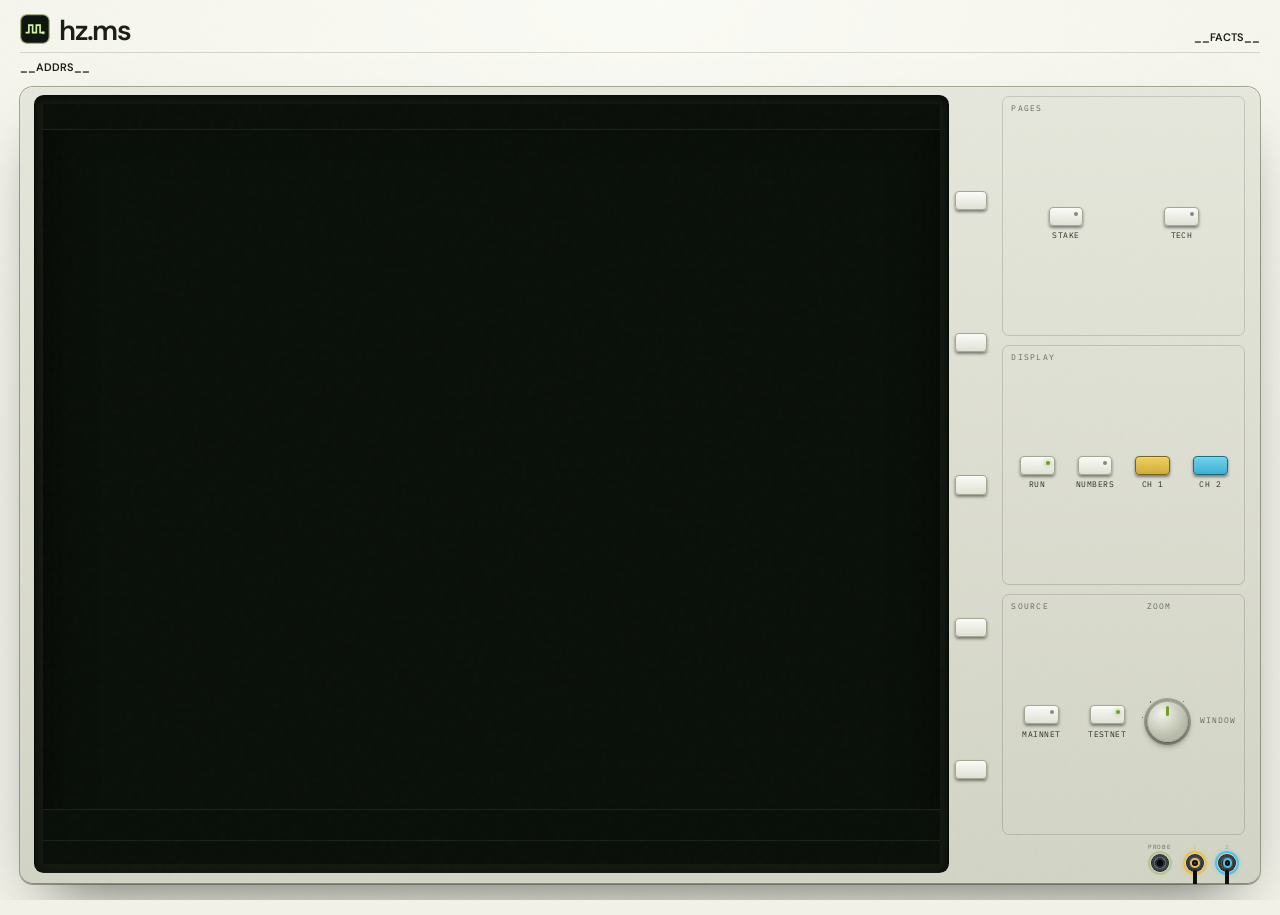
<file: index.tpl.html>
<!doctype html>
<html lang="en">
<head>
<meta charset="utf-8">
<meta name="viewport" content="width=device-width, initial-scale=1, viewport-fit=cover">
<title>hz.ms</title>
<meta name="description" content="hz.ms — Solana validator">
<meta name="color-scheme" content="light dark">
<link rel="icon" href="favicon.svg" type="image/svg+xml">
<link rel="apple-touch-icon" href="icon.png">
<link rel="stylesheet" href="css/site.css?v=__V__">
<script>window.HZ = __CONFIG__; (function(){ var t = new URLSearchParams(location.search).get("theme"); if (t === "dark" || t === "light") document.documentElement.dataset.theme = t; })();</script>
</head>
<body>
<div class="stage">
  <section class="strip" aria-label="Summary">
    <h1><svg class="mark" viewBox="0 0 64 64" aria-hidden="true"><rect x="1.5" y="1.5" width="61" height="61" rx="13" fill="#0f150e" stroke="#9caf80" stroke-width="2.4"/><path d="M12 40h7V24h8v16h8V24h8v16h7" fill="none" stroke="#d0f79b" stroke-width="3.6" stroke-linejoin="miter" stroke-linecap="butt"/><circle cx="50" cy="40" r="4.4" fill="#d0f79b" opacity=".25"/><circle cx="50" cy="40" r="2.4" fill="#eaffc4"/></svg>hz.ms</h1>
    <div class="facts" id="facts">__FACTS__</div>
    <div class="addrs" id="addrs">__ADDRS__</div>
  </section>

  <div class="device" id="device">
    <div class="deck">
      <div class="screen-wrap">
        <div class="bezel">
          <div class="screen" id="screen">
            <canvas id="cv" aria-label="Slot timing roll"></canvas>
            <div class="bar top">
              <span class="src" id="srcText"></span>
              <span class="sp"></span>
              <span id="slotText"></span>
              <span class="ep" id="epText"></span>
              <span id="liveText" class="dim"></span>
            </div>
            <div class="nosig" id="nosig" hidden><b>NO SIGNAL</b><span id="nosigWhy"></span></div>
            <div class="curbox" id="curbox" hidden></div>
            <div class="meas" id="meas"></div>
            <div class="bar bottom">
              <span class="c1" id="b1"></span>
              <span class="c2" id="b2"></span>
              <span class="dim" id="b3"></span>
              <span class="sp"></span>
              <span id="clkText"></span>
            </div>
            <div class="page" id="page" hidden></div>
          </div>
        </div>
        <div class="softkeys" id="softkeys">
          <button class="softkey" data-i="0" aria-label="Side key 1"></button>
          <button class="softkey" data-i="1" aria-label="Side key 2"></button>
          <button class="softkey" data-i="2" aria-label="Side key 3"></button>
          <button class="softkey" data-i="3" aria-label="Side key 4"></button>
          <button class="softkey" data-i="4" aria-label="Side key 5"></button>
        </div>
      </div>
      <div class="panel">
        <div class="group">
          <div class="glabel">Pages</div>
          <div class="keys two">
            <button class="key" data-menu="stake" aria-pressed="false"><span class="cap"></span><span class="lbl">Stake</span></button>
            <button class="key" data-menu="tech" aria-pressed="false"><span class="cap"></span><span class="lbl">Tech</span></button>
          </div>
        </div>
        <div class="group">
          <div class="glabel">Display</div>
          <div class="keys">
            <button class="key" id="kRun" aria-pressed="true"><span class="cap"></span><span class="lbl">Run</span></button>
            <button class="key" id="kMeasure" aria-pressed="false"><span class="cap"></span><span class="lbl">Numbers</span></button>
            <button class="key ch1" id="kCh1" aria-pressed="true"><span class="cap"></span><span class="lbl">CH 1</span></button>
            <button class="key ch2" id="kCh2" aria-pressed="true"><span class="cap"></span><span class="lbl">CH 2</span></button>
          </div>
        </div>
        <div class="group two">
          <div>
            <div class="glabel">Source</div>
            <div class="keys two">
              <button class="key" data-src="mainnet" aria-pressed="false"><span class="cap"></span><span class="lbl">Mainnet</span></button>
              <button class="key" data-src="testnet" aria-pressed="true"><span class="cap"></span><span class="lbl">Testnet</span></button>
            </div>
          </div>
          <div>
            <div class="glabel">Zoom</div>
            <div class="knobrow">
              <button class="knob" id="knob" aria-label="Window: click, scroll or arrows" style="--rot:0deg"></button>
              <div class="readout"><span class="lbl">Window</span><span class="val" id="tbVal"></span></div>
            </div>
          </div>
        </div>
        <div class="jacks" aria-hidden="true">
          <div class="bnc probe"><span class="tag">Probe</span><i class="jack"><b class="plug"></b></i><span class="cable"></span></div>
          <div class="bnc c1"><span class="tag">1</span><i class="jack"><b class="plug"></b></i><span class="cable"></span></div>
          <div class="bnc c2"><span class="tag">2</span><i class="jack"><b class="plug"></b></i><span class="cable"></span></div>
        </div>
      </div>
    </div>
  </div>
</div>
<noscript><style>.device{display:none}</style></noscript>
__SNAPSHOT_TAG__
<script type="module">
  // Lazy: the summary strip above is static HTML; the instrument (one versioned bundle) loads after first paint.
  const go = () => { const s = document.createElement('script'); s.src = 'js/hz.js?v=__V__'; s.onload = () => hzBoot({ config: window.HZ, snapshot: window.HZ_SNAPSHOT || null, snapshotUrl: 'data/snapshot.json?v=__V__' }); document.head.appendChild(s); };
  setTimeout(go, 0);
</script>
</body>
</html>
</file>
<file: css/site.css>
@font-face { font-family: DM; src: url(../assets/dm-sans-semibold.ttf) format("truetype"); font-weight: 400 800; font-display: swap; }   /* the wordmark only: one face */
@font-face { font-family: Plex; src: url(../assets/ibm-plex-mono.ttf) format("truetype"); font-weight: 400 700; font-display: swap; }
/* hz.ms — one-viewport layout: the instrument fills what is left under the summary strip; the page scrolls only when it cannot fit. */
:root { --ground: #131512; --ground-hi: #1a1c18; --ground-ink: #92968a; --ink: #eeeee5; --line: #30332b; --btn: #23291c; --pill: #1a1c18;
  --chassis-hi: #2a2d25; --chassis-lo: #1e211a; --edge: #414637; --group-line: #3a412e;
  --silk: #d6d9c9; --silk-dim: #919780; --cap-hi: #2d3325; --cap-lo: #23291c; --knob-hi: #3d4532; --knob-lo: #242b1c; --knob-ring: #171c12; --led: #d0f79b; }
@media (prefers-color-scheme: light) { :root:not([data-theme="dark"]) { --ground: #f1f1e8; --ground-hi: #fbfbf5; --ground-ink: #5f6657; --ink: #1b1e17; --line: #d3d5c7; --btn: #ffffff; --pill: #ffffff;
  --chassis-hi: #e6e7dc; --chassis-lo: #d2d4c5; --edge: #a2a893; --group-line: rgba(0,0,0,.14);
  --silk: #2a2f22; --silk-dim: #646a58; --cap-hi: #fbfbf7; --cap-lo: #e0e2d6; --knob-hi: #f2f3ea; --knob-lo: #b7bba8; --knob-ring: #a3a794; --led: #6f9e26; } }
:root[data-theme="light"] { --ground: #f1f1e8; --ground-hi: #fbfbf5; --ground-ink: #5f6657; --ink: #1b1e17; --line: #d3d5c7; --btn: #ffffff; --pill: #ffffff;
  --chassis-hi: #e6e7dc; --chassis-lo: #d2d4c5; --edge: #a2a893; --group-line: rgba(0,0,0,.14);
  --silk: #2a2f22; --silk-dim: #646a58; --cap-hi: #fbfbf7; --cap-lo: #e0e2d6; --knob-hi: #f2f3ea; --knob-lo: #b7bba8; --knob-ring: #a3a794; --led: #6f9e26; }
:root {
  --screen: #0a100a; --scr-ink: #d7e5c6; --scr-dim: #758567; --scr-line: #1b2416; --scr-panel: #101710;
  --ch1: #e8c44d; --ch2: #4fc3e3;
  --mono: Plex, "SFMono-Regular", Menlo, monospace;
  --uifont: DM, "Helvetica Neue", Arial, sans-serif;
  --u: clamp(10px, 0.5vw + 0.5vh, 15px);   /* base unit: text scales with the window */
}
* { box-sizing: border-box; }
[hidden] { display: none !important; }
html, body { height: 100%; overflow: auto; }
body::before { content: ""; position: fixed; inset: 0; pointer-events: none; z-index: 20; opacity: .022; background-image: url("data:image/svg+xml,%3Csvg viewBox='0 0 180 180' xmlns='http://www.w3.org/2000/svg'%3E%3Cfilter id='n'%3E%3CfeTurbulence type='fractalNoise' baseFrequency='.85' numOctaves='3' stitchTiles='stitch'/%3E%3C/filter%3E%3Cpath fill='%23fff' filter='url(%23n)' opacity='.8' d='M0 0h180v180H0z'/%3E%3C/svg%3E"); }
::selection { color: var(--ground); background: var(--led); }
body { margin: 0; background: radial-gradient(120% 90% at 50% 0%, var(--ground-hi), var(--ground) 70%) fixed, var(--ground); color: var(--ground-ink); font-family: var(--uifont); font-size: var(--u); line-height: 1.4; -webkit-font-smoothing: antialiased; }
button { font: inherit; }

.stage { height: 100dvh; display: grid; grid-template-rows: auto minmax(0, 1fr); gap: 1.4vh; padding: 1.6vh 1.6vw 1.8vh; max-width: 1680px; margin: 0 auto; }

/* ---------- summary strip ---------- */
.strip { display: grid; grid-template-columns: auto minmax(0, 1fr); grid-template-areas: "name facts" "addrs addrs"; gap: .6em 2em; align-items: end; color: var(--ink); }
.strip h1 .mark { width: 1.06em; height: 1.06em; vertical-align: -.14em; margin-right: .32em; }
.strip h1 { grid-area: name; margin: 0; font-family: var(--uifont); font-weight: 600; font-size: clamp(22px, 1.5vw + 1vh, 34px); letter-spacing: -0.06em; line-height: 1; }
.facts { grid-area: facts; display: flex; gap: 2em; justify-content: flex-end; }
.fact { display: grid; gap: .2em; min-width: 0; }
.fact .k { font-family: var(--mono); font-size: .78em; letter-spacing: .03em; font-weight: 400; color: var(--ground-ink); white-space: nowrap; }
.fact .v { font-family: var(--mono); font-size: 1.05em; font-weight: 400; color: var(--ink); white-space: nowrap; font-variant-numeric: tabular-nums; line-height: 1.1; }
.fact .v.none { color: var(--ground-ink); }
.fact .v small { font-size: .72em; color: var(--ground-ink); margin-left: .35em; font-family: var(--mono); letter-spacing: .06em; }
.addrs { grid-area: addrs; display: grid; grid-template-columns: minmax(0, auto) minmax(0, auto); justify-content: start; gap: .5em 2.2em; align-items: end; border-top: 1px solid var(--line); padding-top: .6em; }
.addr { display: grid; gap: .3em; min-width: 0; }
.addr .k { font-family: var(--mono); font-size: .78em; letter-spacing: .03em; font-weight: 400; color: var(--ground-ink); }
.addr .a { display: flex; align-items: center; gap: .5em; min-width: 0; font-size: .95em; }
.addr code { font-family: var(--mono); font-size: .8em; font-weight: 300; color: var(--ink); background: var(--pill); border: 1px solid var(--line); border-radius: 4px; padding: .25em .6em; overflow-wrap: anywhere; line-height: 1.3; }
.addr .none { font-family: var(--mono); font-size: .8em; color: var(--ground-ink); }
.cp { font-family: var(--mono); font-size: .8em; font-weight: 600; letter-spacing: .12em; text-transform: uppercase; padding: .3em .7em; border: 1px solid var(--line); border-radius: 4px; background: var(--btn); color: var(--ground-ink); cursor: pointer; white-space: nowrap; }
.cp:hover { color: var(--ink); border-color: var(--ground-ink); }

/* ---------- instrument ---------- */
.device { position: relative; min-height: 0; display: grid; grid-template-rows: minmax(0, 1fr); overflow: hidden;
  background: linear-gradient(180deg, var(--chassis-hi), var(--chassis-lo)); border-radius: 1.2em; padding: .8em 1.3em 1.1em; color: var(--silk);
  box-shadow: 0 30px 60px -30px rgba(0,0,0,.65), 0 0 0 1px var(--edge), inset 0 1px 0 rgba(255,255,255,.12), inset 0 -1px 0 rgba(0,0,0,.35); }

.deck { min-height: 0; display: grid; grid-template-columns: minmax(0, 1fr) clamp(200px, 19vw, 300px); gap: 1.2vw; }
.screen-wrap { min-height: 0; display: grid; grid-template-columns: minmax(0, 1fr) auto; grid-template-rows: minmax(0, 1fr); gap: .6em; }
.bezel { min-height: 0; display: flex; background: #151a11; border-radius: .8em; padding: .75em; box-shadow: inset 0 2px 8px rgba(0,0,0,.8), 0 1px 0 rgba(255,255,255,.06), 0 0 0 1px #050903; }
.screen { position: relative; flex: 1; min-height: 0; background: var(--screen); border-radius: .3em; overflow: hidden;
  font-family: var(--mono); font-weight: 400; font-variant-numeric: tabular-nums; color: var(--scr-ink); font-size: clamp(9px, .55vw + .4vh, 13px); box-shadow: inset 0 0 48px rgba(0,0,0,.6); }
.screen canvas { position: absolute; inset: 0; width: 100%; height: 100%; display: block; cursor: crosshair; opacity: 0; transition: opacity .4s ease-out; }
.screen::after { content: ""; position: absolute; inset: 0; z-index: 1; pointer-events: none; background: repeating-linear-gradient(0deg, transparent, transparent 2px, rgba(0,0,0,.07) 3px); }
.ready .screen canvas { opacity: 1; }

.bar { position: absolute; left: 0; right: 0; z-index: 2; display: flex; align-items: center; gap: 1.3em; padding: 0 .9em; line-height: 1; font-family: var(--mono); color: var(--scr-dim); pointer-events: none; white-space: nowrap; }
.bar b { font-weight: 700; color: var(--scr-ink); }
.bar .sp { flex: 1; }
.bar.top { top: 0; height: 2.4em; border-bottom: 1px solid var(--scr-line); background: rgba(10,16,10,.9); }
.bar.bottom { bottom: 0; height: 2.2em; border-top: 1px solid var(--scr-line); background: rgba(10,16,10,.9); }
.meas { position: absolute; left: 0; right: 0; bottom: 2.2em; height: 2.9em; z-index: 2; display: grid; grid-template-columns: repeat(6, minmax(0, 1fr)); gap: .6em; padding: 0 .9em; align-items: center; background: rgba(10,16,10,.86); border-top: 1px solid var(--scr-line); pointer-events: none; white-space: nowrap; overflow: hidden; }
.meas .m { display: grid; gap: .2em; min-width: 0; }
.meas .k { font-family: var(--mono); font-size: .8em; letter-spacing: .02em; font-weight: 400; color: var(--scr-dim); }
.meas .v { font-family: var(--mono); font-size: .86em; color: var(--scr-ink); font-weight: 500; overflow: hidden; text-overflow: ellipsis; }
.bar .c1 { color: var(--ch1); } .bar .c2 { color: var(--ch2); }
.bar .src { color: var(--scr-ink); letter-spacing: .08em; }
.bar .dim { color: var(--scr-dim); }

.nosig { position: absolute; inset: 2.4em 0 2.2em; z-index: 1; display: grid; place-content: center; text-align: center; gap: .5em; color: var(--scr-dim); pointer-events: none; padding: 0 2em; }
.nosig b { font-weight: 500; color: var(--scr-ink); letter-spacing: .2em; font-size: 1.1em; }
.curbox { position: absolute; left: 50%; transform: translateX(-50%); top: 3.2em; z-index: 2; max-width: 92%; background: rgba(12,18,12,.92); border: 1px solid var(--scr-line); padding: .45em .8em; font-size: .92em; color: var(--scr-dim); pointer-events: none; white-space: normal; text-align: center; line-height: 1.5; }
.curbox b { color: var(--scr-ink); font-weight: 500; }
.curbox.locked { pointer-events: auto; border-color: rgba(220,223,227,.4); }
.curbox a { color: var(--led); text-decoration: none; margin-left: .9em; }
.curbox a:hover { text-decoration: underline; }
.curbox .x { margin-left: .9em; cursor: pointer; color: var(--scr-dim); }
.curbox .x:hover { color: var(--scr-ink); }

/* full-screen pages */
.page { position: absolute; inset: 2.4em 0 2.2em; z-index: 4; display: grid; grid-template-columns: minmax(0, 1fr) 27%; background: var(--screen); animation: pagein .18s ease-out; }
@keyframes pagein { from { opacity: 0; transform: translateY(.4em); } to { opacity: 1; transform: none; } }
.pg { padding: 1em 1.2em; overflow: auto; display: grid; align-content: start; gap: .8em; scrollbar-width: thin; }
.pg h3 { margin: 0; font-family: var(--mono); font-size: 1em; font-weight: 400; letter-spacing: .04em; color: var(--scr-dim); }
.rows { display: grid; grid-template-columns: minmax(8em, 14em) minmax(0, 1fr); border-top: 1px solid var(--scr-line); }
.rows > div { padding: .5em 0; border-bottom: 1px solid var(--scr-line); min-width: 0; }
.rows .k { color: var(--scr-dim); padding-right: 1em; white-space: nowrap; }
.rows .v { font-family: var(--mono); color: var(--scr-ink); overflow-wrap: anywhere; }
.rows .v.none { color: var(--scr-dim); }
.code { font-family: var(--mono); background: var(--scr-panel); border: 1px solid var(--scr-line); padding: .6em .9em; white-space: pre; overflow-x: auto; font-size: .95em; line-height: 1.5; color: var(--scr-ink); }
.note { color: var(--scr-dim); font-size: .95em; line-height: 1.5; max-width: 64ch; }
.sk { display: grid; grid-template-rows: repeat(5, 1fr); border-left: 1px solid var(--scr-line); background: var(--scr-panel); padding: .4em .5em; gap: .4em; }
.sk .lab { display: flex; align-items: center; justify-content: space-between; gap: .4em; padding: 0 .7em; border: 1px solid var(--scr-line); border-radius: 3px; font-size: .86em; letter-spacing: .08em; color: var(--scr-ink); background: #101710; min-width: 0; text-transform: uppercase; cursor: pointer; font-family: inherit; text-align: left; }
.sk .lab.none { visibility: hidden; }
.sk .lab.dis { color: var(--scr-dim); cursor: default; }
.sk .lab::after { content: "▸"; color: var(--scr-dim); }
.sk .lab.dis::after { content: ""; }
.sk .lab.ok { color: var(--led); }

.softkeys { display: flex; flex-direction: column; justify-content: space-around; padding: calc(.75em + 2.4em) 0 calc(.75em + 2.2em); font-size: clamp(9px, .55vw + .4vh, 13px); }
.softkey { width: 3em; height: 1.8em; border-radius: 4px; border: 1px solid var(--edge); cursor: pointer; padding: 0; background: linear-gradient(var(--cap-hi), var(--cap-lo)); box-shadow: 0 2px 3px rgba(0,0,0,.45), inset 0 1px 0 rgba(255,255,255,.12); }
.softkey:active { transform: translateY(1px); box-shadow: 0 1px 1px rgba(0,0,0,.5); }

/* input jacks: a small row at the bottom right of the panel. BNC 1 and 2 carry the channel colours; the plug and the cable
   hanging off the bottom edge are there only while that channel is displayed (CH 1 / CH 2 keys); the probe jack is plugged
   while the socket is live */
.jacks { position: relative; display: flex; justify-content: flex-end; align-items: end; gap: 1.6em; padding: .1em 1em 0 0; min-height: 0; font-family: var(--mono); font-size: clamp(9px, .45vw + .35vh, 12px); }
.bnc { position: relative; display: grid; justify-items: center; gap: .35em; --c: var(--silk-dim); }
.bnc.c1 { --c: var(--ch1); } .bnc.c2 { --c: var(--ch2); } .bnc.probe { --c: var(--led); }
.bnc .tag { font-size: .7em; font-weight: 400; letter-spacing: .12em; text-transform: uppercase; color: var(--silk-dim); transition: color .2s; line-height: 1; }
.bnc .jack { position: relative; display: block; width: 2em; height: 2em; border-radius: 50%;
  background: radial-gradient(circle, #06080b 0 24%, #2a2e34 25% 38%, #5a5f67 39% 50%, #3a3e45 51% 64%, #23262b 65% 76%, #16181c 77% 88%, transparent 88.5%),
              conic-gradient(from 38deg, #6d727a 0 14deg, transparent 14deg 180deg, #6d727a 180deg 194deg, transparent 194deg); }
.bnc .jack::before { content: ""; position: absolute; inset: -.34em; border-radius: 50%; border: 2px solid var(--c); opacity: .3; transition: opacity .2s, box-shadow .2s; }
.bnc .plug { position: absolute; left: 50%; top: 50%; width: 1.05em; height: 1.05em; margin: -.525em 0 0 -.525em; border-radius: 50%; display: none;
  background: radial-gradient(circle, #3a3e45 0 22%, #0f1114 23% 100%); border: 2px solid var(--c); box-shadow: 0 1px 4px rgba(0,0,0,.7); }
.bnc .cable { position: absolute; left: 50%; top: calc(100% - .2em); width: 4px; height: 6em; margin-left: -2px; display: none; border-radius: 2px; background: linear-gradient(180deg, #0a0b0d, #14161a); box-shadow: 1px 0 0 rgba(255,255,255,.06); }
.device:has(#kCh1[aria-pressed="true"]) .bnc.c1 .plug, .device:has(#kCh1[aria-pressed="true"]) .bnc.c1 .cable,
.device:has(#kCh2[aria-pressed="true"]) .bnc.c2 .plug, .device:has(#kCh2[aria-pressed="true"]) .bnc.c2 .cable,
.device[data-feed="live"] .bnc.probe .plug, .device[data-feed="live"] .bnc.probe .cable { display: block; }
.device:has(#kCh1[aria-pressed="true"]) .bnc.c1 .jack::before, .device:has(#kCh2[aria-pressed="true"]) .bnc.c2 .jack::before, .device[data-feed="live"] .bnc.probe .jack::before { opacity: 1; box-shadow: 0 0 .5em color-mix(in srgb, var(--c) 45%, transparent); }
.device:has(#kCh1[aria-pressed="true"]) .bnc.c1 .tag, .device:has(#kCh2[aria-pressed="true"]) .bnc.c2 .tag, .device[data-feed="live"] .bnc.probe .tag { color: var(--c); }

/* front panel */
.panel { min-height: 0; display: grid; grid-template-rows: repeat(3, minmax(0, 1fr)) auto; gap: 1vh; font-family: var(--mono); font-size: clamp(10px, .2vw + 1vh, 15px); }
.group { min-height: 0; border: 1px solid var(--group-line); border-radius: .6em; padding: .5em .7em .65em; display: grid; grid-template-rows: auto minmax(0, 1fr); align-content: stretch; gap: .4em; }
.glabel { font-size: .7em; letter-spacing: .16em; color: var(--silk-dim); text-transform: uppercase; font-weight: 400; }
.keys { display: grid; grid-template-columns: repeat(auto-fit, minmax(3.2em, 1fr)); gap: .7em .5em; align-content: center; align-items: start; align-self: stretch; }
.keys.two { grid-template-columns: repeat(2, 1fr); }
.group.two { grid-template-columns: minmax(0, 1fr) minmax(0, auto); grid-template-rows: none; gap: .8em; align-items: stretch; }
.group.two > div { display: grid; grid-template-rows: auto minmax(0, 1fr); align-content: stretch; gap: .4em; min-width: 0; }
.key { display: grid; gap: .45em; justify-items: center; background: none; border: 0; padding: 0; color: var(--silk); cursor: pointer; }
.cap { position: relative; width: 3em; height: 1.7em; border-radius: 4px; border: 1px solid var(--edge); background: linear-gradient(var(--cap-hi), var(--cap-lo)); box-shadow: 0 2px 3px rgba(0,0,0,.45), inset 0 1px 0 rgba(255,255,255,.12); transition: transform .06s; }
.key:active .cap { transform: translateY(1px); box-shadow: 0 1px 1px rgba(0,0,0,.5); }
.key .lbl { font-size: .66em; letter-spacing: .06em; text-transform: uppercase; line-height: 1.15; white-space: normal; text-align: center; max-width: 100%; font-weight: 700; }
.cap::after { content: ""; position: absolute; right: 4px; top: 4px; width: 4px; height: 4px; border-radius: 50%; background: rgba(0,0,0,.45); box-shadow: inset 0 0 1px rgba(255,255,255,.2); }
.key[aria-pressed="true"] .cap::after { background: var(--led); box-shadow: 0 0 5px var(--led); }
.key.ch1[aria-pressed="true"] .cap { background: linear-gradient(#f0d060, #cfae3c); border-color: #7a6220; }
.key.ch2[aria-pressed="true"] .cap { background: linear-gradient(#6fd3ee, #3fb0d0); border-color: #1f6a80; }
.key.ch1[aria-pressed="true"] .cap::after, .key.ch2[aria-pressed="true"] .cap::after { display: none; }

.knobrow { display: grid; grid-template-columns: auto 1fr; gap: 1em; align-items: center; align-content: center; align-self: stretch; }
.knob { position: relative; width: 3.6em; height: 3.6em; border-radius: 50%; border: 1px solid var(--edge); cursor: ns-resize; padding: 0;
  background: radial-gradient(circle at 36% 30%, var(--knob-hi), var(--knob-lo) 68%);
  box-shadow: 0 3px 6px rgba(0,0,0,.5), inset 0 1px 0 rgba(255,255,255,.16), 0 0 0 3px var(--knob-ring); }
.knob::before { content: ""; position: absolute; inset: -.55em; border-radius: 50%; pointer-events: none;
  background: repeating-conic-gradient(from -41deg, var(--silk-dim) 0 1.5deg, transparent 1.5deg 40deg);
  -webkit-mask: radial-gradient(circle, transparent 0 66%, #000 67% 78%, transparent 79%); mask: radial-gradient(circle, transparent 0 66%, #000 67% 78%, transparent 79%);
  clip-path: polygon(0 0, 100% 0, 100% 44%, 50% 50%, 0 44%); }
.key.kb .cap { outline: 2px solid var(--led); outline-offset: 3px; } .key.kb .lbl { color: var(--led); } .knob.kb { outline: 2px solid var(--led); outline-offset: 4px; }   /* the keyboard cursor */
.knob::after { content: ""; position: absolute; left: 50%; top: .35em; width: 3px; height: .85em; margin-left: -1.5px; background: var(--led); border-radius: 2px; transform-origin: 50% calc(1.8em - .35em); transform: rotate(var(--rot, 0deg)); transition: transform .15s ease-out; }
.readout { display: grid; gap: .2em; min-width: 0; }
.readout .lbl { font-size: .68em; letter-spacing: .14em; color: var(--silk-dim); text-transform: uppercase; font-weight: 400; }
.readout .val { font-family: var(--mono); font-size: .8em; color: var(--silk); white-space: nowrap; overflow: hidden; text-overflow: ellipsis; }

.key:focus-visible .cap, .knob:focus-visible, .softkey:focus-visible, .sk .lab:focus-visible, .cp:focus-visible { outline: 2px solid var(--ch1); outline-offset: 2px; }

/* ---------- fit rules ---------- */
@media (max-width: 1600px) { .bar.top .wide { display: none; } }
@media (max-width: 1250px) { .addrs { grid-template-columns: 1fr 1fr; } }
@media (max-width: 1360px) { .bar.top .ep { display: none; } .meas { grid-template-columns: repeat(4, minmax(0, 1fr)); } .meas .m:nth-child(1), .meas .m:nth-child(4) { display: none; } }
/* ---------- small and short viewports: the instrument stacks and the page may scroll ---------- */
@media (max-width: 900px) {
  html, body { height: auto; overflow: auto; }
  .stage { height: auto; min-height: 100dvh; grid-template-columns: minmax(0, 1fr); gap: 1.2em; padding: 1em 3vw 1.6em; }
  .strip { grid-template-columns: 1fr; grid-template-areas: "name" "facts" "addrs"; gap: .5em 1.2em; }
  .facts { justify-content: flex-start; flex-wrap: wrap; gap: .8em 1.6em; }
  .addrs { grid-template-columns: 1fr; gap: .5em; }
  .addr code { flex: 1; min-width: 0; overflow: hidden; text-overflow: ellipsis; white-space: nowrap; }
  .device { padding: .7em .8em .9em; border-radius: .9em; }
  .deck { grid-template-columns: 1fr; grid-template-rows: auto auto; gap: 1em; }
  .screen-wrap { grid-template-columns: 1fr; }
  .softkeys { display: none; }
  .device, .deck, .screen-wrap, .bezel, .screen, .panel, .group { min-width: 0; }
  .bezel { height: clamp(280px, 62vw, 70vh); padding: .5em; }
  .screen { font-size: clamp(9px, 1.6vw, 12px); }
  .bar.top .ep { display: none; }
  .meas { grid-template-columns: repeat(3, minmax(0, 1fr)); }
  .page { grid-template-columns: 1fr; grid-template-rows: minmax(0, 1fr) auto; }
  .sk { grid-template-rows: none; grid-template-columns: repeat(5, minmax(0, 1fr)); border-left: 0; border-top: 1px solid var(--scr-line); padding: .4em; }
  .sk .lab { justify-content: center; padding: .55em .2em; font-size: .72em; letter-spacing: .04em; }
  .sk .lab::after { content: ""; }
  .panel { grid-template-columns: repeat(2, minmax(0, 1fr)); grid-template-rows: none; grid-auto-rows: auto; gap: .7em; font-size: clamp(10px, 1.4vw, 14px); }
  .group { padding: .6em .7em .7em; }
  .group.two { grid-column: 1 / -1; grid-template-columns: 1fr auto; }
  .jacks { grid-column: 1 / -1; justify-content: flex-end; padding: 0 .4em 0 0; }
  .bnc .cable { height: 3em; }
}
@media (max-width: 560px) {
  .strip h1 { font-size: 24px; }
  .facts .fact:nth-child(n+4) { display: none; }
  .bezel { height: clamp(320px, 92vw, 60vh); }
  .screen { font-size: 9px; }
  .meas { display: none; }
  .bar.top #liveText, .bar.bottom #b3, .bar.bottom #clkText { display: none; }
  .bar { gap: .8em; padding: 0 .6em; }
  .keys { gap: .6em .2em; }
  .key .lbl { font-size: .72em; letter-spacing: .05em; }
  .jacks { display: none; }
}
@media (min-width: 901px) and (max-height: 640px) {
  html, body { height: auto; overflow: auto; }
  .stage { height: auto; min-height: 100dvh; }
  .screen-wrap { min-height: 520px; }
}
@media (max-height: 820px) { .panel { gap: .6vh; } .group { padding: .35em .6em .45em; gap: .4em; } .jacks { padding-top: 0; gap: 1.3em; } .jacks .tag { display: none; } }
@media (max-height: 560px) { .stage { gap: .8vh; } }
@media (prefers-reduced-motion: reduce) { .knob::after, .screen canvas, .cap { transition: none; } .page { animation: none; } }
</file>
